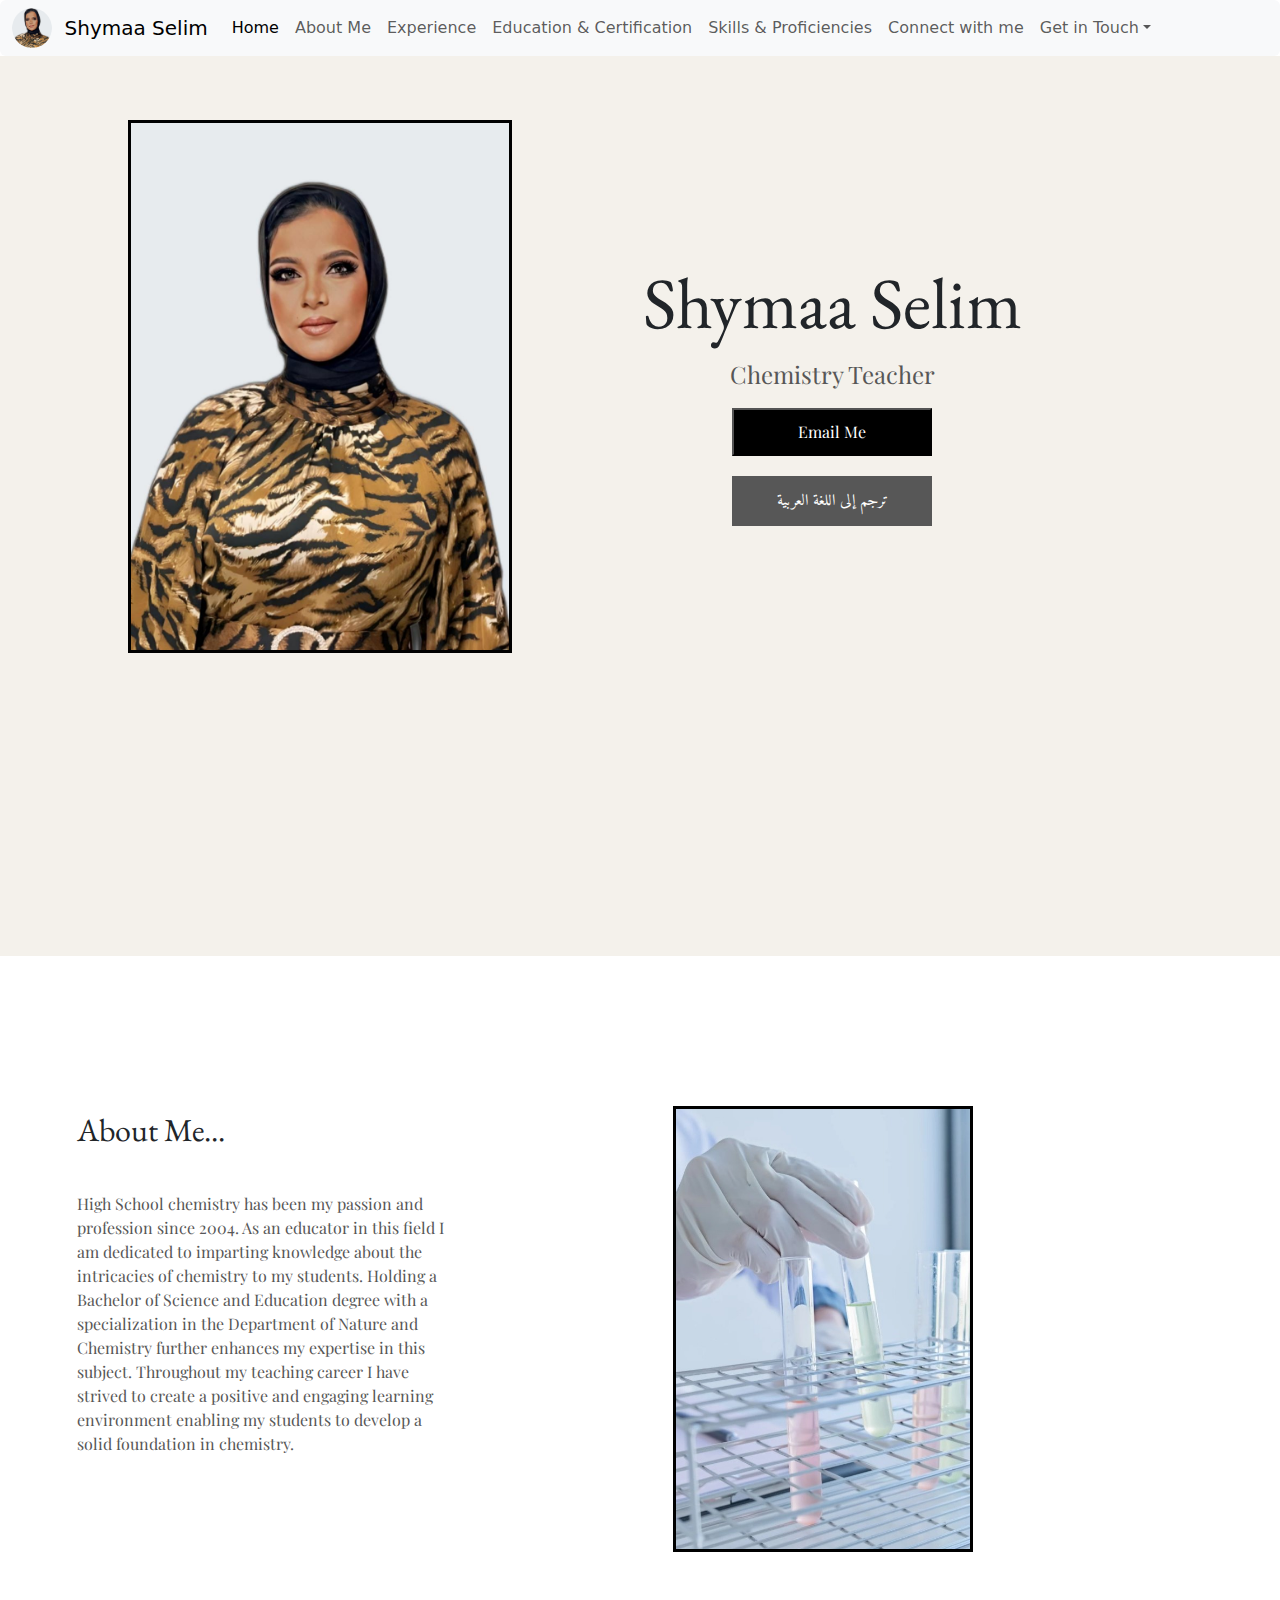
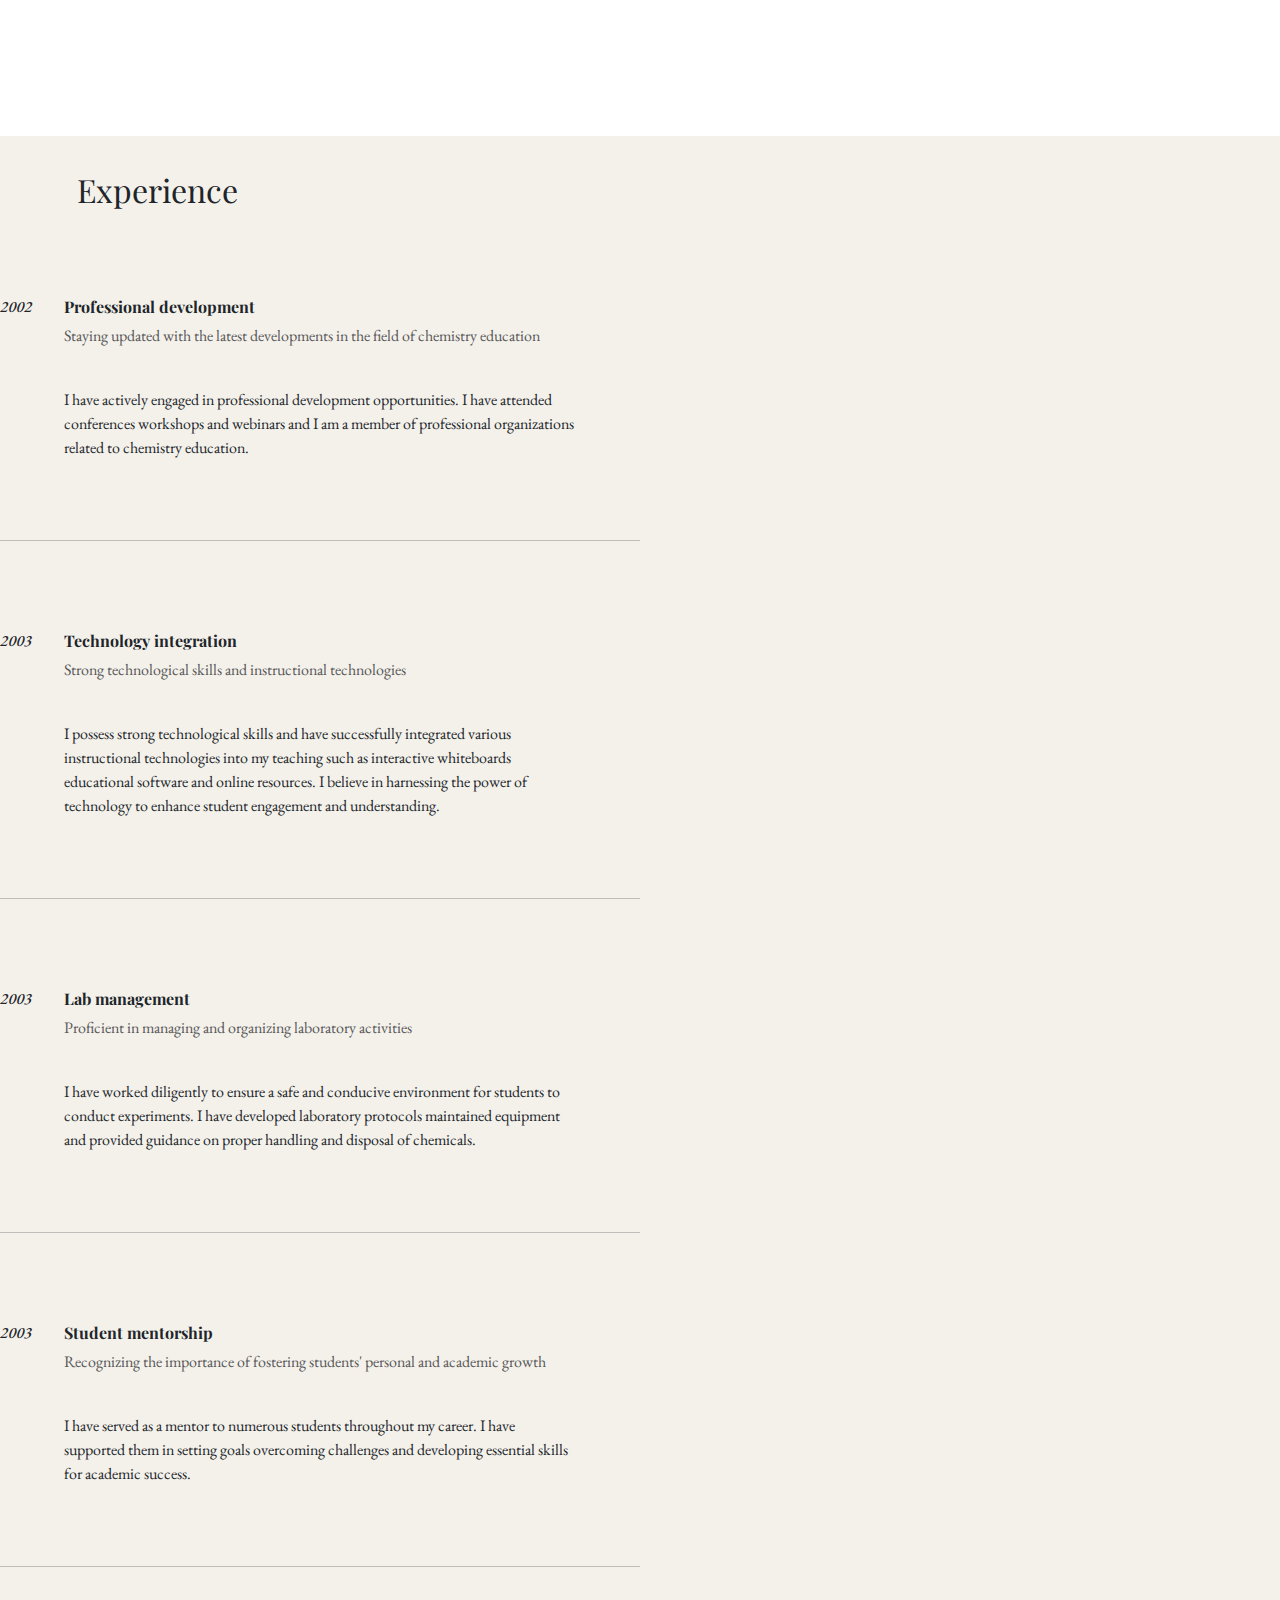
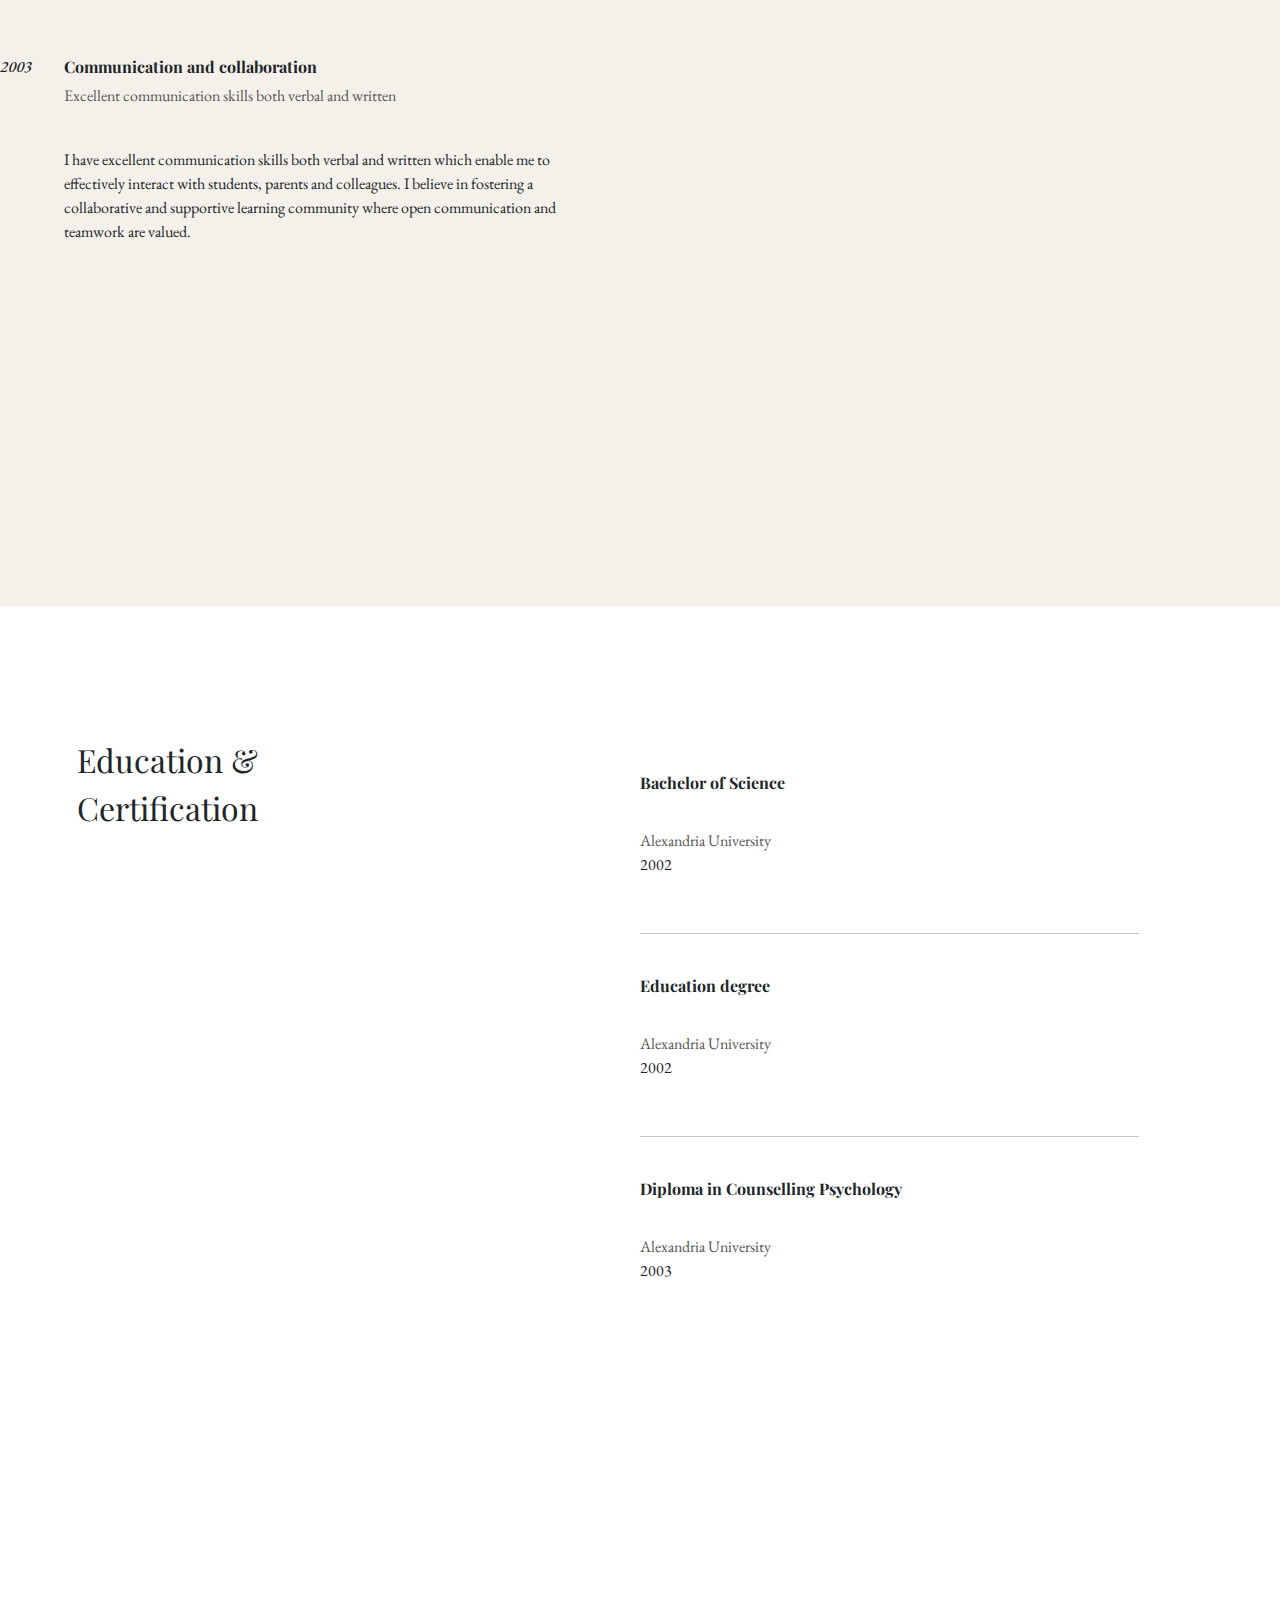
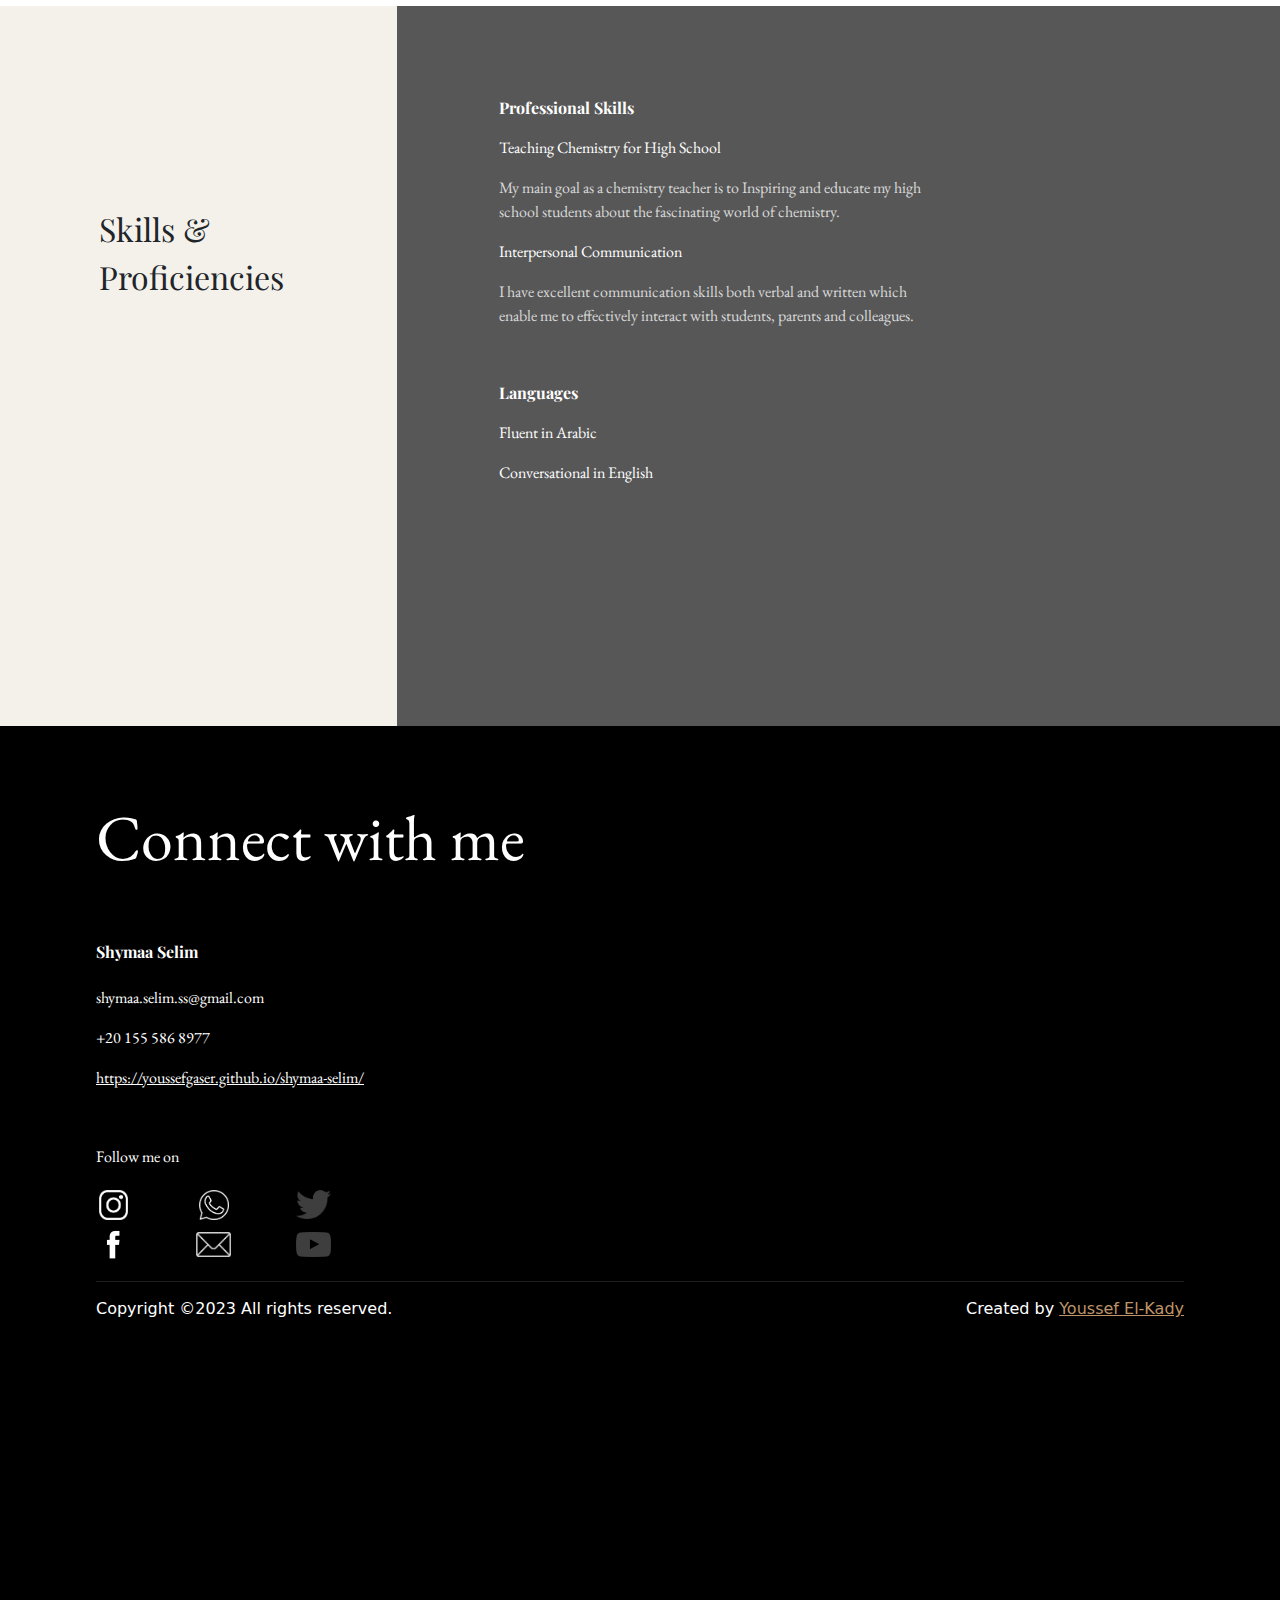
<file: index.html>
<!DOCTYPE html>
<html lang="en">
<head>
    <meta charset="UTF-8">
    <meta name="viewport" content="width=device-width, initial-scale=1.0">
    <title>Shymaa Selim</title>
    <link href="./styleEN.css" rel="stylesheet">
    <link href="./viewportEN.css" rel="stylesheet">
    <link rel="preconnect" href="https://fonts.googleapis.com">
    <link rel="preconnect" href="https://fonts.gstatic.com" crossorigin>
    <link href="https://fonts.googleapis.com/css2?family=Abril+Fatface&family=Amiri&family=Caveat&family=Cinzel:wght@700&family=EB+Garamond:wght@500&family=GFS+Didot&family=Grandiflora+One&family=Kablammo&family=Libre+Baskerville:wght@700&family=Merriweather:ital,wght@1,300&family=PT+Serif:wght@700&family=Playfair+Display&family=Raleway:wght@100&family=Tilt+Prism&display=swap" rel="stylesheet">
    <link rel="shortcut icon" href="./img for codes/Shymaa in a circular photo.png" type="Image/xicon">
    <link href="./css/bootstrap.min.css" rel="stylesheet">
</head>
<body>

    <nav class="navbar navbar-expand-lg bg-body-tertiary rounded" aria-label="Eleventh navbar example">
        <div class="container-fluid">
          <img src="./img for codes/Shymaa in a circular photo.png" alt="an icon of Shymaa Selim photo" style="width: 40px; border-radius: 50%; margin-right: 1%;">
          <a class="navbar-brand" href="#">Shymaa Selim</a>
          <button class="navbar-toggler" type="button" data-bs-toggle="collapse" data-bs-target="#navbarsExample09" aria-controls="navbarsExample09" aria-expanded="false" aria-label="Toggle navigation">
            <span class="navbar-toggler-icon"></span>
          </button>
  
          <div class="collapse navbar-collapse" id="navbarsExample09">
            <ul class="navbar-nav me-auto mb-2 mb-lg-0">
              <li class="nav-item">
                <a class="nav-link active" aria-current="page" href="#home-en">Home</a>
              </li>
              <li class="nav-item">
                <a class="nav-link" href="#about-en">About Me</a>
              </li>
              <li class="nav-item">
                <a class="nav-link" aria-disabled="true" href="#experience-en">Experience</a>
              </li>
              <li class="nav-item">
                <a class="nav-link" aria-disabled="true" href="#education-en">Education & Certification</a>
              </li>
              <li class="nav-item">
                <a class="nav-link" aria-disabled="true" href="#skillsSection-en">Skills & Proficiencies</a>
              </li>
              <li class="nav-item">
                <a class="nav-link" aria-disabled="true" href="#contact-en">Connect with me</a>
              </li>
              <li class="nav-item dropdown">
                <a class="nav-link dropdown-toggle" href="#" data-bs-toggle="dropdown" aria-expanded="false">Get in Touch</a>
                <ul class="dropdown-menu">
                  <li><a class="dropdown-item" href="https://wa.me/message/QIZGUHK6UAVRG1">Whatsapp</a></li>
                  <li><a class="dropdown-item" href="https://www.facebook.com/shymaa.selim.3?mibextid=ZbWKwL">Facebook</a></li>
                  <li><a class="dropdown-item" href="tel:+20 155 586 8977">Make a Call</a></li>
                </ul>
              </li>
            </ul>
          </div>
        </div>
      </nav>
    
    <section  id="home-en" class="home tan-background">
    
        <div id="container-of-home-page-en" class="container-of-home-page">
            <div id="container-of-shymaa-photo-home-en" class="container-of-shymaa-photos">
                <img id="shymaa-photo-home-en" class="shymaa-photos" src="./img for codes/WhatsApp Image 2023-08-19 at 10.44.39 PM.jpeg" alt="A picture of Shymaa Selim (The Chemistry Teacher)">
            </div>
                <div id="heading-group-of-home-page-en" class="heading-group-of-home-page">
                    <p id="headding-of-home-page-en" class="heading-of-home-page">Shymaa Selim</p>
                    <p id="subheadding-of-home-page-en" class="subheading-of-home-page">Chemistry Teacher</p>
                    <div id="button-group-of-home-page-en" class="button-group-of-home-page">
                        <a id="link-of-email-me-en" class="link-of-email-me" href="mailto:shymaa.selim.ss@gmail.com" target="_blank"><button id="button-of-email-me-en" class="button-of-home-page">Email Me</button></a>
                        <a id="link-of-translate-into-arabic-en" href="./Arabic.html"><button id="button-of-translate-into-arabic-en" class="button-of-home-page">ترجم إلى اللغة العربية</button></a>
                    </div>
                </div> 
        </div>
    </section>

    <section id="about-en" class="about white-background">
        
        <div id="about-container-en" class="about-container white-background">
            <div id="group-aboutMe-en" class="group-aboutMe">
                <p id="headding-aboutMe-en" class="headding-aboutMe">About Me...</p>
                <p id="content-aboutMe-en" class="content-aboutMe">High School chemistry has been my passion and profession since 2004. As an educator in this field I am dedicated to imparting knowledge about the intricacies of chemistry to my students. Holding a Bachelor of Science and Education degree with a specialization in the Department of Nature and Chemistry further enhances my expertise in this subject. Throughout my teaching career I have strived to create a positive and engaging learning environment enabling my students to develop a solid foundation in chemistry.</p>
            </div>
            <div id="imgContainer-aboutMe-en" class="imgContainer-aboutMe">
                <img id="img-aboutMe-en" class="img-aboutMe" src="./img for codes/Chemists.jpeg" alt="Chemicals">
            </div>
        </div>
    </section>

    <section id="experience-en" class="experience">

        <div id="container-experience-en" class="container-experience">
            <div id="container-heading-experience-en" class="container-heading-experience">
                <p id="heading-experience-en" class="heading-experience">Experience</p>
            </div>
            <div id="container-experiences-en" class="container-experiences">
                <div id="container-professional-development-en" class="container-professional-development">
                    <div id="container-year-professional-development-en" class="container-year-professional-development">
                        <p id="year-professional-development-en" class="year-professional-development">2002</p>
                    </div>
                    <div id="container-content-professional-development-en" class="container-content-professional-development">
                        <p id="heading-professional-development-en" class="heading-professional-development">Professional development</p>
                        <p id="subHeading-professional-development-en" class="subHeading-professional-development">Staying updated with the latest developments in the field of chemistry education</p>
                        <br>
                        <p id="content-professional-development-en" class="content-professional-development">I have actively engaged in professional development opportunities. I have attended conferences workshops and webinars and I am a member of professional organizations related to chemistry education.</p>
                    </div>
                </div>
                <br>
                <br>
                <hr>
                <br>
                <br>
                <br>
                <div id="container-professional-development-en" class="container-professional-development">
                    <div id="container-year-professional-development-en" class="container-year-professional-development">
                        <p id="year-professional-development-en" class="year-professional-development">2003</p>
                    </div>
                    <div id="container-content-professional-development-en" class="container-content-professional-development">
                        <p id="heading-professional-development-en" class="heading-professional-development">Technology integration</p>
                        <p id="subHeading-professional-development-en" class="subHeading-professional-development">Strong technological skills and instructional technologies</p>
                        <br>
                        <p id="content-professional-development-en" class="content-professional-development">I possess strong technological skills and have successfully integrated various instructional technologies into my teaching such as interactive whiteboards educational software and online resources. I believe in harnessing the power of technology to enhance student engagement and understanding.</p>
                    </div>
                </div>
                    <br>
                    <br>
                    <hr id="broken-2-en" class="broken">
                    <br>
                    <br>
                    <br>
                <div id="container-professional-development-en" class="container-professional-development">
                    <div id="container-year-professional-development-en" class="container-year-professional-development">
                        <p id="year-professional-development-en" class="year-professional-development">2003</p>
                    </div>
                    <div id="container-content-professional-development-en" class="container-content-professional-development">
                        <p id="heading-professional-development-en" class="heading-professional-development">Lab management</p>
                        <p id="subHeading-professional-development-en" class="subHeading-professional-development">Proficient in managing and organizing laboratory activities</p>
                        <br>
                        <p id="content-professional-development-en" class="content-professional-development">I have worked diligently to ensure a safe and conducive environment for students to conduct experiments. I have developed laboratory protocols maintained equipment and provided guidance on proper handling and disposal of chemicals.</p>
                    </div>
                </div>
                <br>
                <br>
                <hr id="broken-2-en" class="broken">
                <br>
                <br>
                <br>
                <div id="container-professional-development-en" class="container-professional-development">
                    <div id="container-year-professional-development-en" class="container-year-professional-development">
                        <p id="year-professional-development-en" class="year-professional-development">2003</p>
                    </div>
                    <div id="container-content-professional-development-en" class="container-content-professional-development">
                        <p id="heading-professional-development-en" class="heading-professional-development">Student mentorship</p>
                        <p id="subHeading-professional-development-en" class="subHeading-professional-development">Recognizing the importance of fostering students' personal and academic growth</p>
                        <br>
                        <p id="content-professional-development-en" class="content-professional-development">I have served as a mentor to numerous students throughout my career. I have supported them in setting goals overcoming challenges and developing essential skills for academic success.</p>
                    </div>
                </div>
                <br>
                <br>
                <hr id="broken-2-en" class="broken">
                <br>
                <br>
                <br>
                <div id="container-professional-development-en" class="container-professional-development">
                    <div id="container-year-professional-development-en" class="container-year-professional-development">
                        <p id="year-professional-development-en" class="year-professional-development">2003</p>
                    </div>
                    <div id="container-content-professional-development-en" class="container-content-professional-development">
                        <p id="heading-professional-development-en" class="heading-professional-development">Communication and collaboration</p>
                        <p id="subHeading-professional-development-en" class="subHeading-professional-development">Excellent communication skills both verbal and written</p>
                        <br>
                        <p id="content-professional-development-en" class="content-professional-development">I have excellent communication skills both verbal and written which enable me to effectively interact with students, parents and colleagues. I believe in fostering a collaborative and supportive learning community where open communication and teamwork are valued.</p>
                    </div>
                </div>
            </div>
        </div>
    </section>

    <section id="education-en" class="education">

        <div id="container-education-en" class="container-education">
            <div id="container-heading-education-en" class="container-heading-education">
                <p id="heading-education-en" class="heading-education">Education & Certification</p>
            </div>
            <div id="container-educations-en" class="container-educations">
                <div id="container-content-bachelor-of-science-en" class="container-content-professional-development">
                    <p id="heading-bachelor-of-science-en" class="heading-bachelor-of-science">Bachelor of Science</p>
                    <br>
                    <p id="subHeading-bachelor-of-science-en" class="subHeading-bachelor-of-science">Alexandria University
                    </p>
                    <p id="content-bachelor-of-science-en" class="content-bachelor-of-science">2002
                    </p>
                </div>
                <br>
                <hr>
                <br>
                <div id="container-content-bachelor-of-science-en" class="container-content-professional-development">
                    <p id="heading-bachelor-of-science-en" class="heading-bachelor-of-science">Education degree</p>
                    <br>
                    <p id="subHeading-bachelor-of-science-en" class="subHeading-bachelor-of-science">Alexandria University
                    </p>
                    <p id="content-bachelor-of-science-en" class="content-bachelor-of-science">2002
                    </p>
                </div>
                <br>
                <hr>
                <br>
                <div id="container-content-bachelor-of-science-en" class="container-content-professional-development">
                    <p id="heading-bachelor-of-science-en" class="heading-bachelor-of-science">Diploma in Counselling Psychology</p>
                    <br>
                    <p id="subHeading-bachelor-of-science-en" class="subHeading-bachelor-of-science">Alexandria University
                    </p>
                    <p id="content-bachelor-of-science-en" class="content-bachelor-of-science">2003
                    </p>
                </div>
            </div>
        </div>
    </section>

    <section id="skillsSection-en" class="skillsSection">

        <div id="greatContainer-skillsProficiencies-en" class="greatContainer-skillsProficiencies">
            <div id="container-skillsProficiencies-en" class="container-skillsProficiencies">
                <p id="heading-skillsProficiencies-en" class="heading-skillsProficiencies">Skills & Proficiencies</p>
            </div>
            <div id="container-skills-en" class="container-skills">
                <div id="professionalSkills-en" class="skills">
                    <p id="heading-professionalSkills-en" class="heading-skills">Professional Skills</p>
                    <p id="subheading-professionalSkills-teaching-en" class="subheading-skills">Teaching Chemistry for High School</p>
                    <p id="content-professionalSkills-teaching-en" class="content-skills"> My main goal as a chemistry teacher is to Inspiring and educate my high school students about the fascinating world of chemistry.</p>
                    <p id="subheading-professionalSkills-communication-en" class="subheading-skills">Interpersonal Communication</p>
                    <p id="content-professionalSkills-communication-en" class="content-skills"> I have excellent communication skills both verbal and written which enable me to effectively interact with students, parents and colleagues. </p>
                </div>
                <div id="languages-en" class="skills">
                    <p id="heading-languages-en" class="heading-skills">Languages</p>
                    <p id="subheading-languages-arabic-en" class="subheading-skills">Fluent in Arabic</p>
                    <p id="subheading-languages-english-en" class="subheading-skills">Conversational in English</p>
                </div>
            </div>
        </div>
    </section>

    <section id="contact-en" class="contact">

        <div id="container-contactWithMe-en" class="container-contactWithMe">
            <div id="group-contactWithMe-en" class="group-contactWithMe 1">
                <p id="heading-contactWithMe-en" class="heading-contactWithMe">Connect with me</p>
                <div id="group-contacts-en" class="group-contacts 1">
                    <p id="subheading-contacts-en" class="subheading-contacts">Shymaa Selim</p>
                    <p id="email-en" class="email">shymaa.selim.ss@gmail.com</p>
                    <p id="phoneNumber-en" class="phoneNumber">+20 155 586 8977</p>
                    <p id="websiteLink-en" class="websiteLink"><a class="websiteLink" href="https://youssefgaser.github.io/shymaa-selim/">https://youssefgaser.github.io/shymaa-selim/</a></p>
                </div>
                <div id="group-follow-en" class="follow-follow 1">
                    <p id="subheading-follow-en" class="subheading-follow">Follow me on</p>
                    <div id="follow-icons-en" class="follow-icons">
                        <div id="instagram" class="div-icon"><a href="https://instagram.com/shymaa.selim.3?utm_source=qr&igshid=NGExMmI2YTkyZg%3D%3D"><img class="icon" src="./img for codes/pngfind.com-instagram-png-white-2773517.png" alt="Follow Me on Instagram"></a></div>
                        <div id="whatsapp" class="div-icon"><a href="https://wa.me/message/QIZGUHK6UAVRG1"><img class="icon" src="./img for codes/pngaaa.com-8491146.png" alt="Contact me through Whatsapp Business"></a></div>
                        <div id="twitter" class="div-icon"><img class="icon" src="./img for codes/PngItem_5187558.png" alt="Follow me on Twitter"></div>
                        <div id="facebook" class="div-icon"><a href="https://www.facebook.com/shymaa.selim.3?mibextid=ZbWKwL"><img class="icon" src="./img for codes/pngfind.com-facebook-icon-white-png-1744532.png" alt="Follow me on Facebook"></a></div>
                        <div id="email" class="div-icon"><a href="mailto:shymaa.selim.ss@gmail.com"><img class="icon" src="./img for codes/pngkey.com-email-icon-white-png-9311379.png" alt="Contact me through Whatsapp"></a></div>
                        <div id="youtube" class="div-icon"><img class="icon" src="./img for codes/dc4LABqni.png" alt="Follow me on YouTube"></div>
                    </div>
                </div>
                <hr id="hrFooter">
            </div>
            
            <div id="footer-en" class="footer">
                <p id="copyright-en" class="copyright">Copyright &copy;2023 All rights reserved. </p>
                <p id="myPrint-en" class="myPrint">Created by <a id="link-YE" href="https://youssefgaser.github.io/youssef-elkady/" target="_blank"><span id="YE"> Youssef El-Kady </span></a></p>
            </div>
        </div>
    </section>

    <script src="./js/bootstrap.bundle.js"></script>
</body>
</html>
</file>
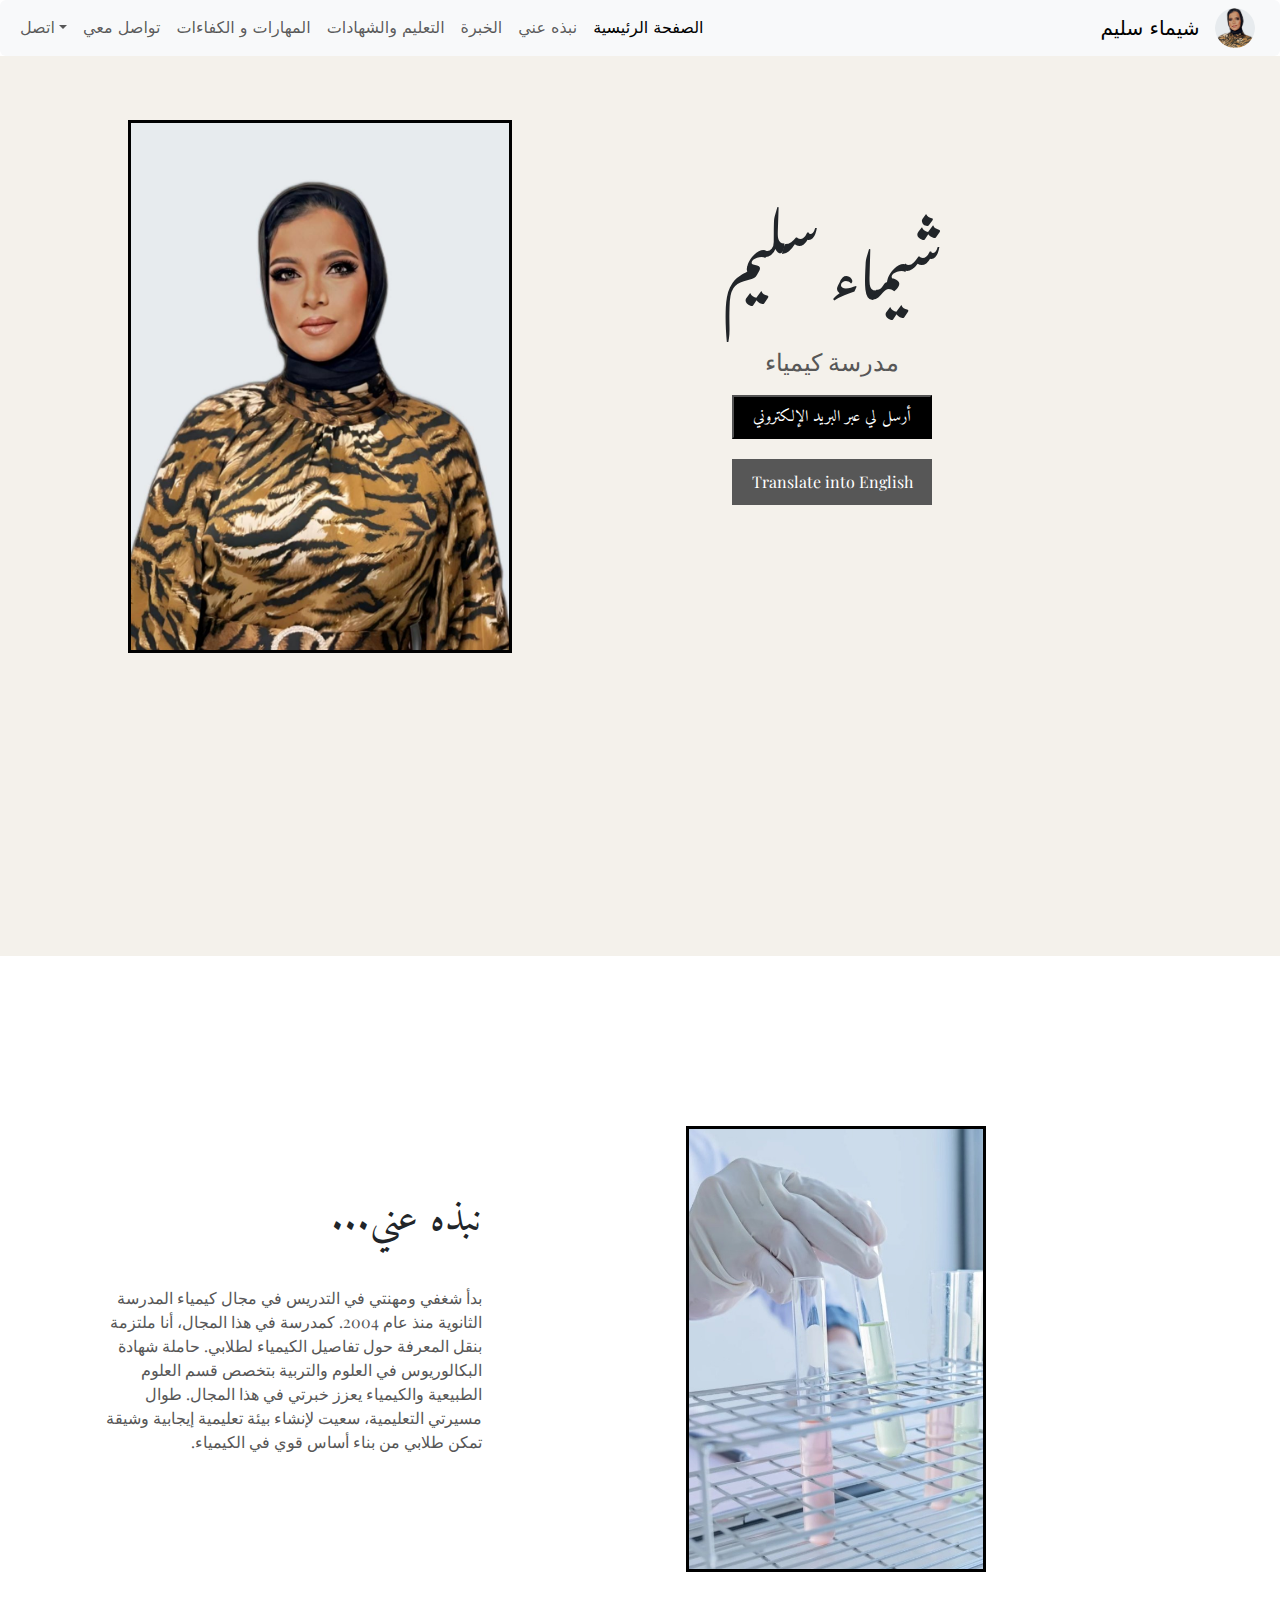
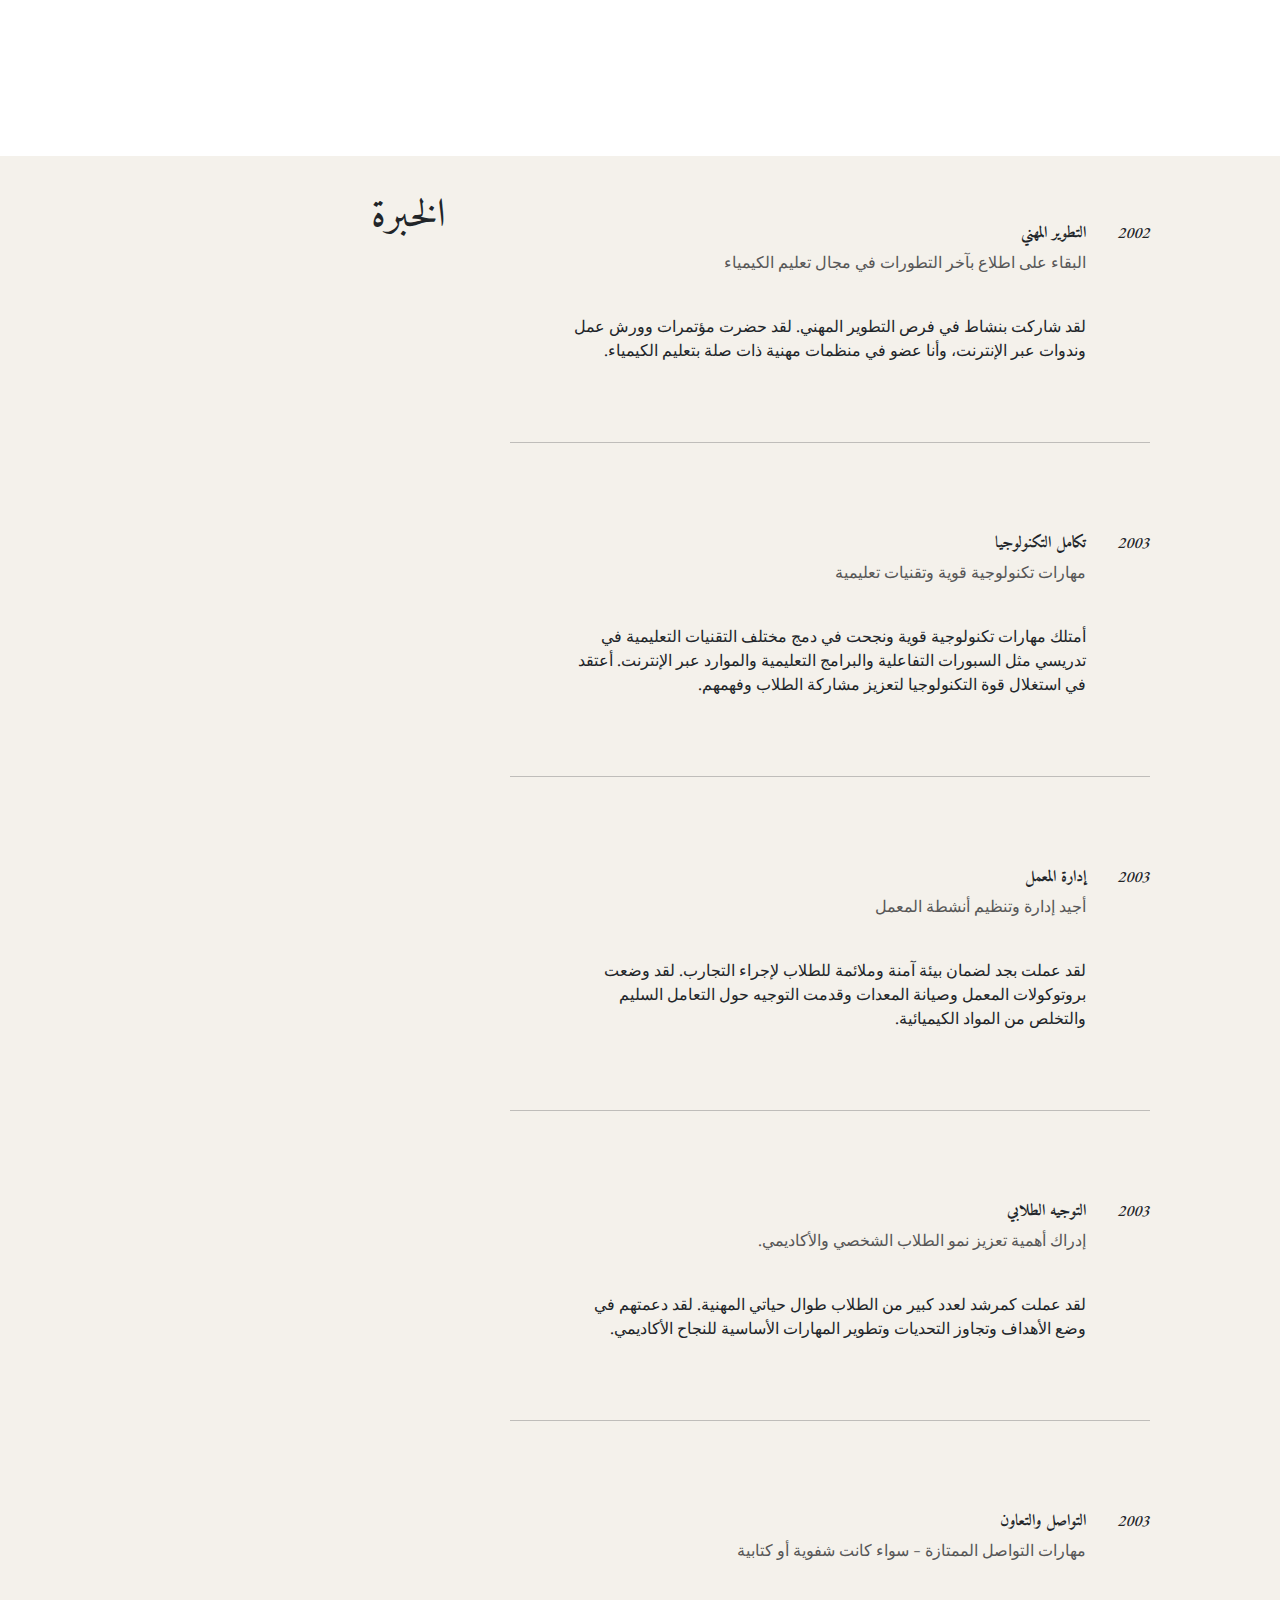
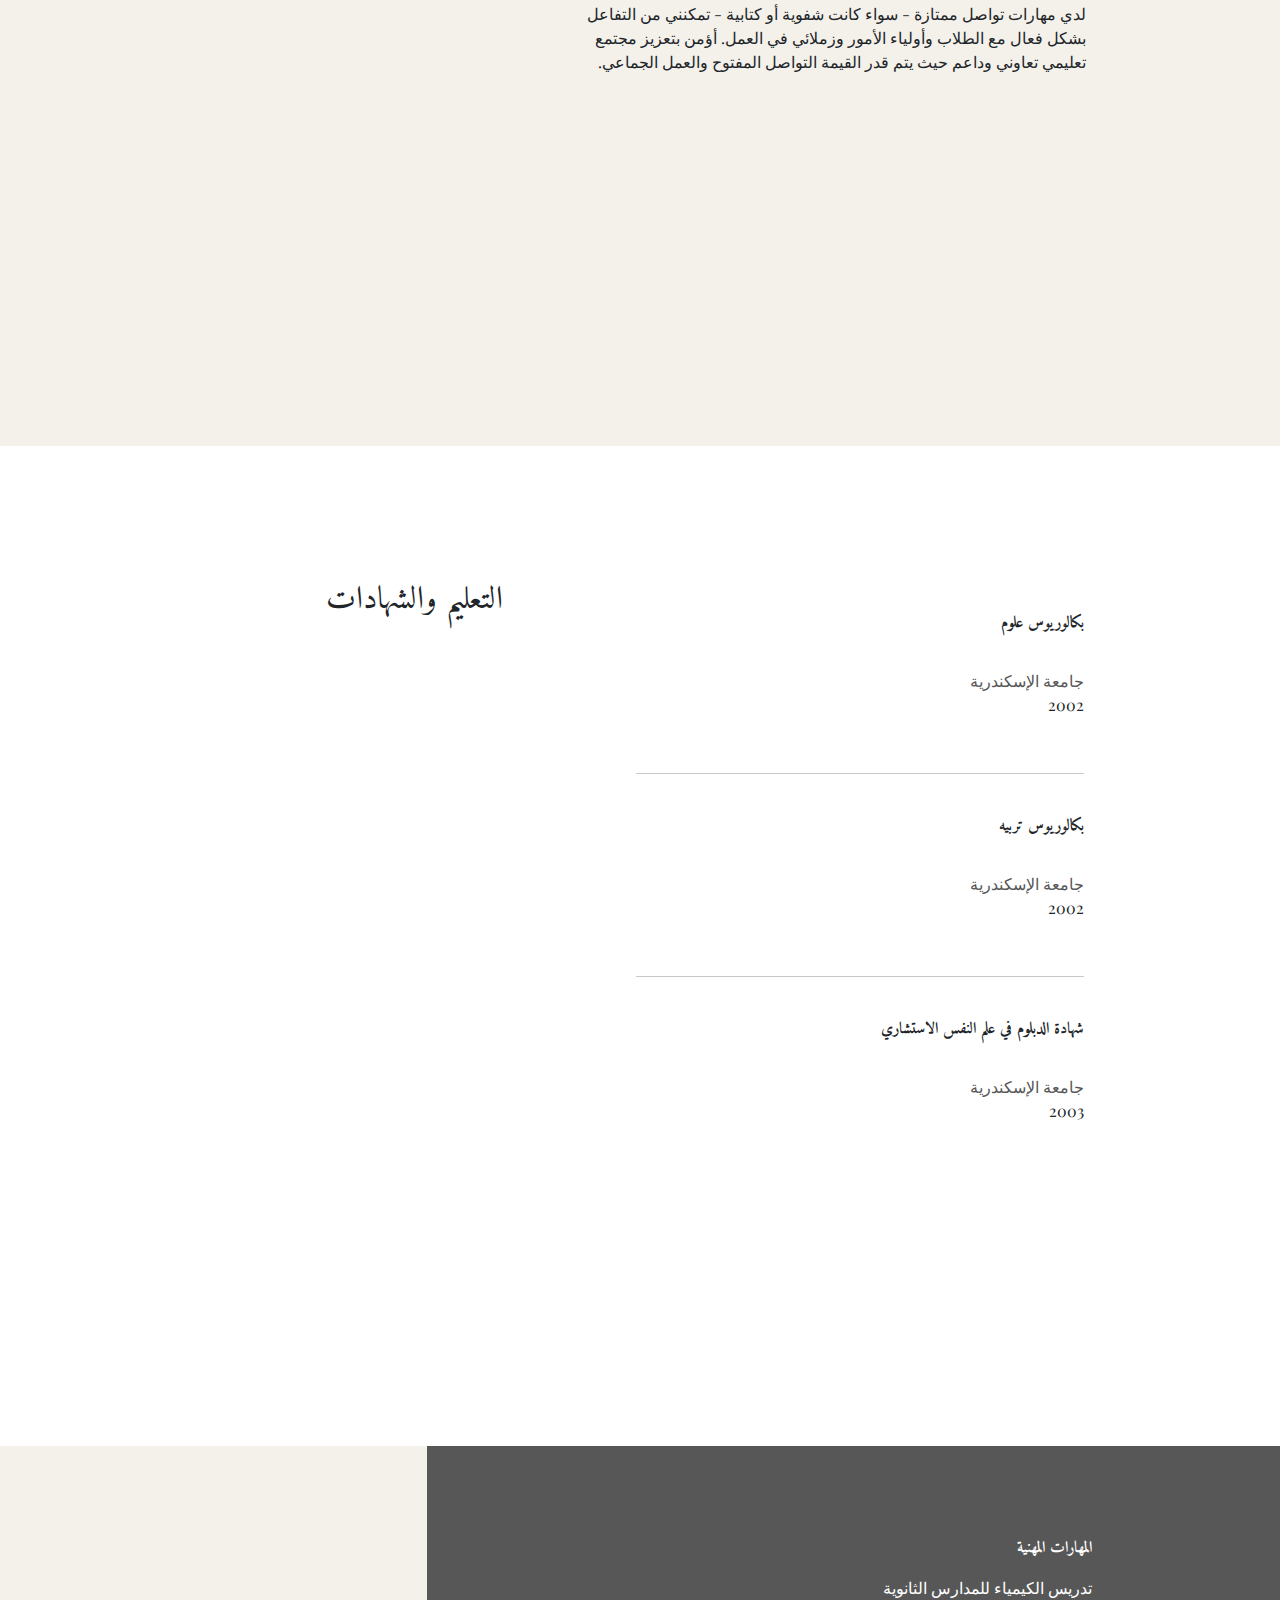
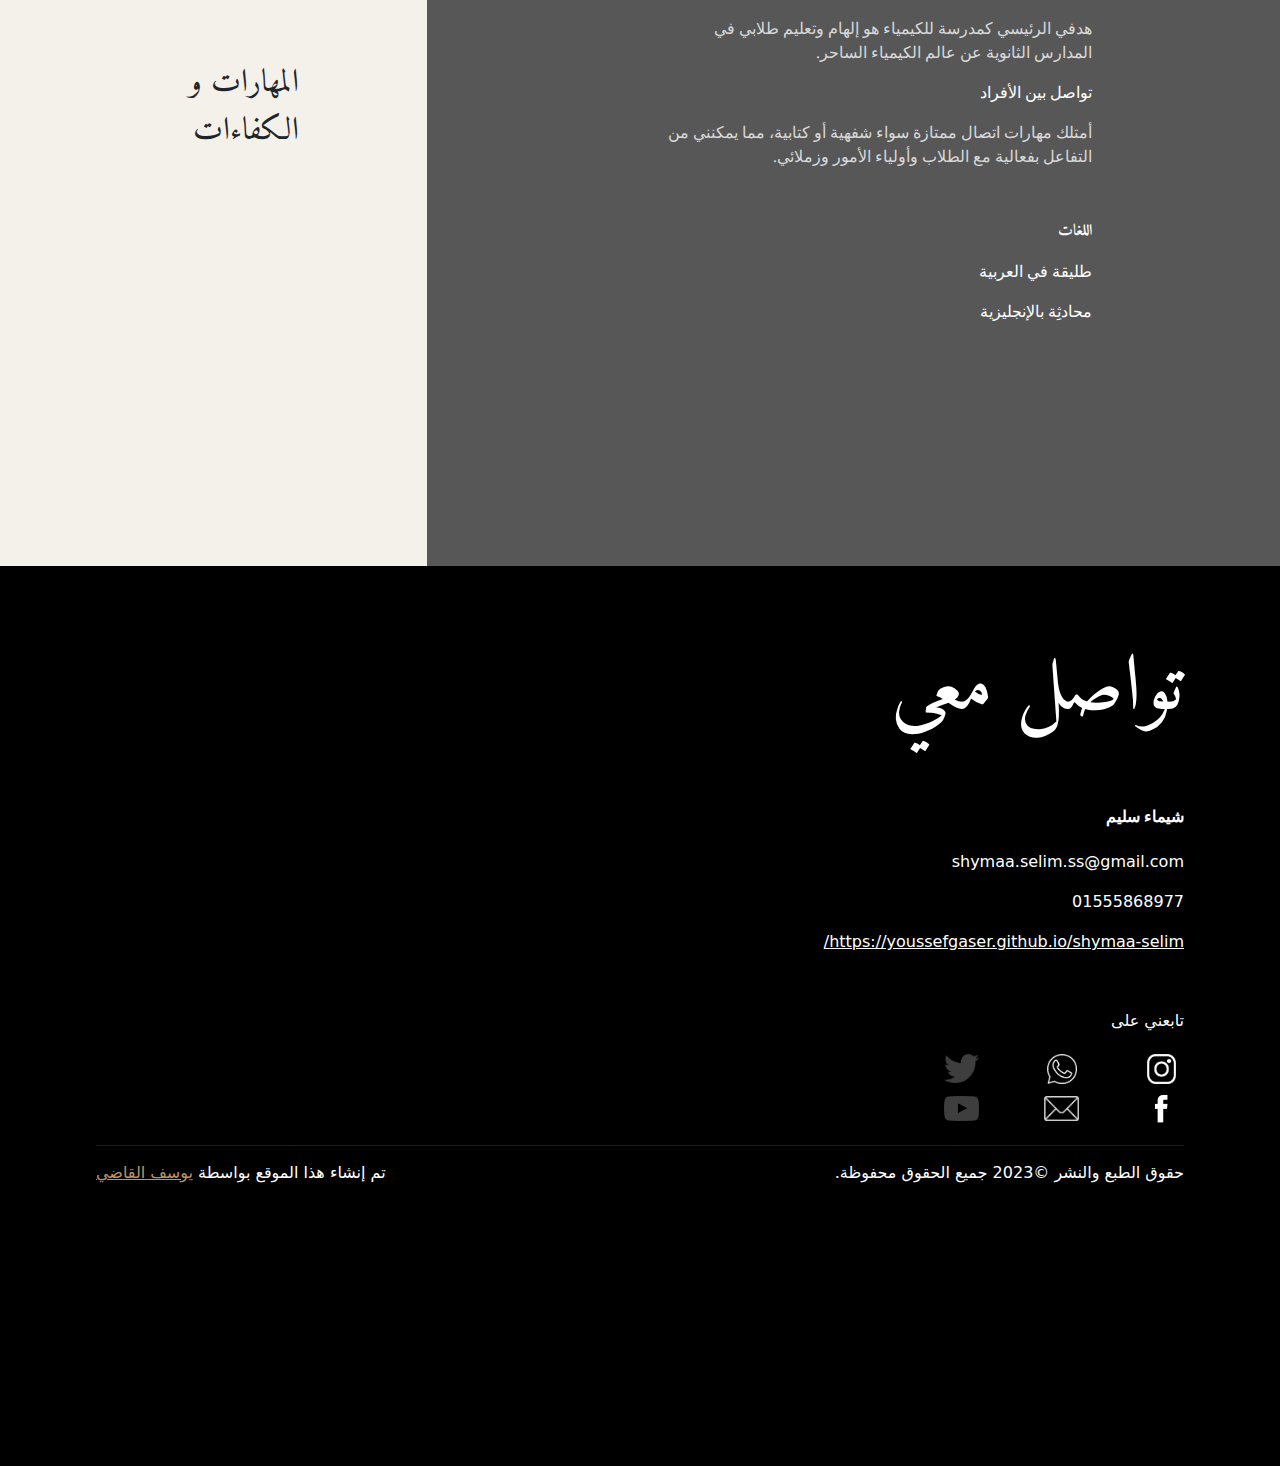
<file: Arabic.html>
<!DOCTYPE html>
<html lang="ar">
<head>
    <meta charset="UTF-8">
    <meta name="viewport" content="width=device-width, initial-scale=1.0">
    <title>شيماء سليم</title>
    <link href="./styleAR.css" rel="stylesheet">
    <link href="./viewportAR.css" rel="stylesheet">
    <link rel="preconnect" href="https://fonts.googleapis.com">
    <link rel="preconnect" href="https://fonts.gstatic.com" crossorigin>
    <link href="https://fonts.googleapis.com/css2?family=Abril+Fatface&family=Amiri&family=Caveat&family=Cinzel:wght@700&family=EB+Garamond:wght@500&family=GFS+Didot&family=Grandiflora+One&family=Gulzar&family=Kablammo&family=Katibeh&family=Libre+Baskerville:wght@700&family=Merriweather:ital,wght@1,300&family=PT+Serif:wght@700&family=Playfair+Display&family=Raleway:wght@100&family=Tilt+Prism&display=swap" rel="stylesheet">
    <link rel="shortcut icon" href="./img for codes/Shymaa in a circular photo.png" type="Image/xicon">
    <link href="./css/bootstrap.min.css" rel="stylesheet">
</head>
<body>

    <nav class="navbar navbar-expand-lg bg-body-tertiary rounded" aria-label="Eleventh navbar example">
        <div class="container-fluid flex-lg-row-reverse">
          <img src="./img for codes/Shymaa in a circular photo.png" alt="أيقونة لصورة لشيماء سليم" style="width: 40px; border-radius: 50%; margin-right: 1%;">
          <a class="navbar-brand" href="#">شيماء سليم</a>
          <button class="navbar-toggler" type="button" data-bs-toggle="collapse" data-bs-target="#navbarsExample09" aria-controls="navbarsExample09" aria-expanded="false" aria-label="Toggle navigation">
            <span class="navbar-toggler-icon"></span>
          </button>
  
          <div class="collapse navbar-collapse" id="navbarsExample09">
            <ul class="navbar-nav me-auto mb-2 mb-lg-0 flex-lg-row-reverse">
              <li class="nav-item">
                <a class="nav-link active" aria-current="page" href="#home-ar">الصفحة الرئيسية</a>
              </li>
              <li class="nav-item">
                <a class="nav-link" href="#about-ar">نبذه عني</a>
              </li>
              <li class="nav-item">
                <a class="nav-link" aria-disabled="true" href="#experience-ar">الخبرة</a>
              </li>
              <li class="nav-item">
                <a class="nav-link" aria-disabled="true" href="#education-ar">التعليم والشهادات</a>
              </li>
              <li class="nav-item">
                <a class="nav-link" aria-disabled="true" href="#skillsSection-ar">المهارات و الكفاءات</a>
              </li>
              <li class="nav-item">
                <a class="nav-link" aria-disabled="true" href="#contact-ar">تواصل معي</a>
              </li>
              <li class="nav-item dropdown">
                <a class="nav-link dropdown-toggle" href="#" data-bs-toggle="dropdown" aria-expanded="false">اتصل</a>
                <ul class="dropdown-menu">
                  <li><a class="dropdown-item" href="https://wa.me/message/QIZGUHK6UAVRG1">واتس اب</a></li>
                  <li><a class="dropdown-item" href="https://www.facebook.com/shymaa.selim.3?mibextid=ZbWKwL">فيسبوك</a></li>
                  <li><a class="dropdown-item" href="tel:+20 155 586 8977">اتصِل تليفونيا</a></li>
                </ul>
              </li>
            </ul>
          </div>
        </div>
      </nav>

    <section  id="home-ar" class="home tan-background">

        <div id="container-of-home-page-ar" class="container-of-home-page">
            <div id="container-of-shymaa-photo-home-ar" class="container-of-shymaa-photos">
                <img id="shymaa-photo-home-ar" class="shymaa-photos" src="./img for codes/WhatsApp Image 2023-08-19 at 10.44.39 PM.jpeg" alt="صورة شيماء سليم (معلمة الكيمياء)">
            </div>
                <div id="heading-group-of-home-page-ar" class="heading-group-of-home-page">
                    <p id="headding-of-home-page-ar" class="heading-of-home-page">شيماء سليم</p>
                    <p id="subheadding-of-home-page-ar" class="subheading-of-home-page">مدرسة كيمياء</p>
                    <div id="button-group-of-home-page-ar" class="button-group-of-home-page">
                        <a id="link-of-email-me-ar" class="link-of-email-me" href="mailto:shymaa.selim.ss@gmail.com" target="_blank"><button id="button-of-email-me-ar" class="button-of-home-page">أرسل لي عبر البريد الإلكتروني</button></a>
                        <a id="link-of-translate-into-english-ar" href="./index.html"><button id="button-of-translate-into-english-ar" class="button-of-home-page">Translate into English</button></a>
                    </div>
                </div> 
        </div>
    </section>

    <section id="about-ar" class="about white-background">
        
        <div id="about-container-ar" class="about-container white-background">
            <div id="group-aboutMe-ar" class="group-aboutMe">
                <p id="headding-aboutMe-ar" class="headding-aboutMe">...نبذه عني</p>
                <p id="content-aboutMe-ar" class="content-aboutMe">بدأ شغفي ومهنتي في التدريس في مجال كيمياء المدرسة الثانوية منذ عام 2004. كمدرسة في هذا المجال، أنا ملتزمة بنقل المعرفة حول تفاصيل الكيمياء لطلابي. حاملة شهادة البكالوريوس في العلوم والتربية بتخصص قسم العلوم الطبيعية والكيمياء يعزز خبرتي في هذا المجال. طوال مسيرتي التعليمية، سعيت لإنشاء بيئة تعليمية إيجابية وشيقة تمكن طلابي من بناء أساس قوي في الكيمياء.</p>
            </div>
            <div id="imgContainer-aboutMe-ar" class="imgContainer-aboutMe">
                <img id="img-aboutMe-ar" class="img-aboutMe" src="./img for codes/Chemists.jpeg" alt="Chemicals">
            </div>
        </div>
    </section>

    <section id="experience-ar" class="experience">

        <div id="container-experience-ar" class="container-experience">
            <div id="container-heading-experience-ar" class="container-heading-experience">
                <p id="heading-experience-ar" class="heading-experience">الخبرة</p>
            </div>
            <div id="container-experiences-ar" class="container-experiences">
                <div id="container-professional-development-ar" class="container-professional-development">
                    <div id="container-year-professional-development-ar" class="container-year-professional-development">
                        <p id="year-professional-development-ar" class="year-professional-development">2002</p>
                    </div>
                    <div id="container-content-professional-development-ar" class="container-content-professional-development">
                        <p id="heading-professional-development-ar" class="heading-professional-development">التطوير المهني</p>
                        <p id="subHeading-professional-development-ar" class="subHeading-professional-development">البقاء على اطلاع بآخر التطورات في مجال تعليم الكيمياء</p>
                        <br>
                        <p id="content-professional-development-ar" class="content-professional-development">لقد شاركت بنشاط في فرص التطوير المهني. لقد حضرت مؤتمرات وورش عمل وندوات عبر الإنترنت، وأنا عضو في منظمات مهنية ذات صلة بتعليم الكيمياء.</p>
                    </div>
                </div>
                <br>
                <br>
                <hr>
                <br>
                <br>
                <br>
                <div id="container-professional-development-ar" class="container-professional-development">
                    <div id="container-year-professional-development-ar" class="container-year-professional-development">
                        <p id="year-professional-development-ar" class="year-professional-development">2003</p>
                    </div>
                    <div id="container-content-professional-development-ar" class="container-content-professional-development">
                        <p id="heading-professional-development-ar" class="heading-professional-development">تكامل التكنولوجيا</p>
                        <p id="subHeading-professional-development-ar" class="subHeading-professional-development">مهارات تكنولوجية قوية وتقنيات تعليمية</p>
                        <br>
                        <p id="content-professional-development-ar" class="content-professional-development">أمتلك مهارات تكنولوجية قوية ونجحت في دمج مختلف التقنيات التعليمية في تدريسي مثل السبورات التفاعلية والبرامج التعليمية والموارد عبر الإنترنت. أعتقد في استغلال قوة التكنولوجيا لتعزيز مشاركة الطلاب وفهمهم.</p>
                    </div>
                </div>
                    <br>
                    <br>
                    <hr id="broken-2-ar" class="broken">
                    <br>
                    <br>
                    <br>
                <div id="container-professional-development-ar" class="container-professional-development">
                    <div id="container-year-professional-development-ar" class="container-year-professional-development">
                        <p id="year-professional-development-ar" class="year-professional-development">2003</p>
                    </div>
                    <div id="container-content-professional-development-ar" class="container-content-professional-development">
                        <p id="heading-professional-development-ar" class="heading-professional-development">إدارة المعمل</p>
                        <p id="subHeading-professional-development-ar" class="subHeading-professional-development">أجيد إدارة وتنظيم أنشطة المعمل</p>
                        <br>
                        <p id="content-professional-development-ar" class="content-professional-development">لقد عملت بجد لضمان بيئة آمنة وملائمة للطلاب لإجراء التجارب. لقد وضعت بروتوكولات المعمل وصيانة المعدات وقدمت التوجيه حول التعامل السليم والتخلص من المواد الكيميائية.</p>
                    </div>
                </div>
                <br>
                <br>
                <hr id="broken-2-ar" class="broken">
                <br>
                <br>
                <br>
                <div id="container-professional-development-ar" class="container-professional-development">
                    <div id="container-year-professional-development-ar" class="container-year-professional-development">
                        <p id="year-professional-development-ar" class="year-professional-development">2003</p>
                    </div>
                    <div id="container-content-professional-development-ar" class="container-content-professional-development">
                        <p id="heading-professional-development-ar" class="heading-professional-development">التوجيه الطلابي</p>
                        <p id="subHeading-professional-development-ar" class="subHeading-professional-development">إدراك أهمية تعزيز نمو الطلاب الشخصي والأكاديمي.</p>
                        <br>
                        <p id="content-professional-development-ar" class="content-professional-development">لقد عملت كمرشد لعدد كبير من الطلاب طوال حياتي المهنية. لقد دعمتهم في وضع الأهداف وتجاوز التحديات وتطوير المهارات الأساسية للنجاح الأكاديمي.</p>
                    </div>
                </div>
                <br>
                <br>
                <hr id="broken-2-ar" class="broken">
                <br>
                <br>
                <br>
                <div id="container-professional-development-ar" class="container-professional-development">
                    <div id="container-year-professional-development-ar" class="container-year-professional-development">
                        <p id="year-professional-development-ar" class="year-professional-development">2003</p>
                    </div>
                    <div id="container-content-professional-development-ar" class="container-content-professional-development">
                        <p id="heading-professional-development-ar" class="heading-professional-development">التواصل والتعاون</p>
                        <p id="subHeading-professional-development-ar" class="subHeading-professional-development">مهارات التواصل الممتازة - سواء كانت شفوية أو كتابية</p>
                        <br>
                        <p id="content-professional-development-ar" class="content-professional-development">لدي مهارات تواصل ممتازة - سواء كانت شفوية أو كتابية - تمكنني من التفاعل بشكل فعال مع الطلاب وأولياء الأمور وزملائي في العمل. أؤمن بتعزيز مجتمع تعليمي تعاوني وداعم حيث يتم قدر القيمة التواصل المفتوح والعمل الجماعي.</p>
                    </div>
                </div>
            </div>
        </div>
    </section>

    <section id="education-ar" class="education">

        <div id="container-education-ar" class="container-education">
            <div id="container-heading-education-ar" class="container-heading-education">
                <p id="heading-education-ar" class="heading-education">التعليم والشهادات
                </p>
            </div>
            <div id="container-educations-ar" class="container-educations">
                <div id="container-content-bachelor-of-science-ar" class="container-content-professional-development">
                    <p id="heading-bachelor-of-science-ar" class="heading-bachelor-of-science">بكالوريوس علوم</p>
                    <br>
                    <p id="subHeading-bachelor-of-science-ar" class="subHeading-bachelor-of-science">جامعة الإسكندرية
                    </p>
                    <p id="content-bachelor-of-science-ar" class="content-bachelor-of-science">2002
                    </p>
                </div>
                <br>
                <hr>
                <br>
                <div id="container-content-bachelor-of-science-ar" class="container-content-professional-development">
                    <p id="heading-bachelor-of-science-ar" class="heading-bachelor-of-science">بكالوريوس تربيه</p>
                    <br>
                    <p id="subHeading-bachelor-of-science-ar" class="subHeading-bachelor-of-science">جامعة الإسكندرية
                    </p>
                    <p id="content-bachelor-of-science-ar" class="content-bachelor-of-science">2002
                    </p>
                </div>
                <br>
                <hr>
                <br>
                <div id="container-content-bachelor-of-science-ar" class="container-content-professional-development">
                    <p id="heading-bachelor-of-science-ar" class="heading-bachelor-of-science">شهادة الدبلوم في علم النفس الاستشاري</p>
                    <br>
                    <p id="subHeading-bachelor-of-science-ar" class="subHeading-bachelor-of-science">جامعة الإسكندرية
                    </p>
                    <p id="content-bachelor-of-science-ar" class="content-bachelor-of-science">2003
                    </p>
                </div>
            </div>
        </div>
    </section>

    <section id="skillsSection-ar" class="skillsSection">

        <div id="greatContainer-skillsProficiencies-ar" class="greatContainer-skillsProficiencies">
            <div id="container-skillsProficiencies-ar" class="container-skillsProficiencies">
                <p id="heading-skillsProficiencies-ar" class="heading-skillsProficiencies">المهارات و الكفاءات</p>
            </div>
            <div id="container-skills-ar" class="container-skills">
                <div id="professionalSkills-ar" class="skills">
                    <p id="heading-professionalSkills-ar" class="heading-skills">المهارات المهنية</p>
                    <p id="subheading-professionalSkills-teaching-ar" class="subheading-skills">تدريس الكيمياء للمدارس الثانوية</p>
                    <p id="content-professionalSkills-teaching-ar" class="content-skills"> هدفي الرئيسي كمدرسة للكيمياء هو إلهام وتعليم طلابي في المدارس الثانوية عن عالم الكيمياء الساحر.</p>
                    <p id="subheading-professionalSkills-communication-ar" class="subheading-skills">تواصل بين الأفراد</p>
                    <p id="content-professionalSkills-communication-ar" class="content-skills"> أمتلك مهارات اتصال ممتازة سواء شفهية أو كتابية، مما يمكنني من التفاعل بفعالية مع الطلاب وأولياء الأمور وزملائي. </p>
                </div>
                <div id="languages-ar" class="skills">
                    <p id="heading-languages-ar" class="heading-skills">اللغات</p>
                    <p id="subheading-languages-arabic-ar" class="subheading-skills">طليقة في العربية</p>
                    <p id="subheading-languages-english-ar" class="subheading-skills">محادثِة بالإنجليزية</p>
                </div>
            </div>
        </div>
    </section>

    <section id="contact-ar" class="contact">

        <div id="container-contactWithMe-ar" class="container-contactWithMe">
            <div id="group-contactWithMe-ar" class="group-contactWithMe 1">
                <p id="heading-contactWithMe-ar" class="heading-contactWithMe">تواصل معي</p>
                <div id="group-contacts-ar" class="group-contacts 1">
                    <p id="subheading-contacts-ar" class="subheading-contacts">شيماء سليم</p>
                    <p id="email-ar" class="email">shymaa.selim.ss@gmail.com</p>
                    <p id="phoneNumber-ar" class="phoneNumber">01555868977</p>
                    <p id="websiteLink-ar" class="websiteLink"><a class="websiteLink" href="https://youssefgaser.github.io/shymaa-selim/">https://youssefgaser.github.io/shymaa-selim/</a></p>
                </div>
                <div id="group-follow-ar" class="follow-follow 1">
                    <p id="subheading-follow-ar" class="subheading-follow">تابعني على</p>
                    <div id="follow-icons-ar" class="follow-icons">
                        <div id="instagram" class="div-icon"><a href="https://instagram.com/shymaa.selim.3?utm_source=qr&igshid=NGExMmI2YTkyZg%3D%3D"><img class="icon" src="./img for codes/pngfind.com-instagram-png-white-2773517.png" alt="Follow Me on Instagram"></a></div>
                        <div id="whatsapp" class="div-icon"><a href="https://wa.me/message/QIZGUHK6UAVRG1"><img class="icon" src="./img for codes/pngaaa.com-8491146.png" alt="Contact me through Whatsapp Business"></a></div>
                        <div id="twitter" class="div-icon"><img class="icon" src="./img for codes/PngItem_5187558.png" alt="Follow me on Twitter"></div>
                        <div id="facebook" class="div-icon"><a href="https://www.facebook.com/shymaa.selim.3?mibextid=ZbWKwL"><img class="icon" src="./img for codes/pngfind.com-facebook-icon-white-png-1744532.png" alt="Follow me on Facebook"></a></div>
                        <div id="email" class="div-icon"><a href="mailto:shymaa.selim.ss@gmail.com"><img class="icon" src="./img for codes/pngkey.com-email-icon-white-png-9311379.png" alt="Contact me through Whatsapp"></a></div>
                        <div id="youtube" class="div-icon"><img class="icon" src="./img for codes/dc4LABqni.png" alt="Follow me on YouTube"></div>
                    </div>
                </div>
                <hr id="hrFooter">
            </div>
            
            <div id="footer-ar" class="footer">
                <p id="myPrint-ar" class="myPrint"> تم إنشاء هذا الموقع بواسطة <a id="link-YE" href="https://youssefgaser.github.io/youssef-elkady/" target="_blank"><span id="YE"> يوسف القاضي </span></a></p>
                <p id="copyright-ar" class="copyright">.حقوق الطبع والنشر ©2023 جميع الحقوق محفوظة</p>
            </div>
        </div>
    </section>

    <script src="./js/bootstrap.bundle.js"></script>
</body>
</html>
</file>
<file: styleEN.css>
body {
    margin: 0px;
}

hr.broken {
    width: 100%;
    } 

.tan-background {
    background-color: #f4f1eb;
    height: 100vh;
}

.container-of-home-page {
    background-color: #f4f1eb;
    display: flex;
}

.container-of-shymaa-photos {
    background-color: #f4f1eb;
    height: 550px;
    width: 400px;
    margin: 5% 7%;
}

.shymaa-photos {
    height: 100%;
    width: 100%;
    object-fit: fill;
    border: solid black;
}

.heading-group-of-home-page {
    width: 50%;
    margin-right: 100px;
    padding-top: 15%;
    text-align: center;
    font-family: 'EB Garamond', serif;
}

.heading-of-home-page {
    margin: 0px;
    font-family: 'EB Garamond', serif;
    font-size: 4.5rem;
}

.subheading-of-home-page {
    font-family: 'Playfair Display', serif;
    font-size: 1.5rem;
    color: #575757;
}

.button-group-of-home-page {
    display: grid;
    grid-template-columns: 200px;
    grid-template-rows: auto;
    place-content:  center;
}

.button-of-home-page {
    width: 100%;
    padding: 5%;
    background-color: black;
    color: white;
    font-family: 'Playfair Display', serif;
}

#button-of-translate-into-arabic-en {
    width: 100%;
    border: solid #575757;
    background-color: #575757;
    font-family: 'Amiri', serif;
}

.link-of-email-me {
    margin-bottom: 10%;
}

#link-of-translate-into-arabic-en {
    color: white
}

.white-background {
    background-color: white;
    margin-top: 50px;
}

.about-container {
    background-color: white;
    height: 70vh;
    padding-top: 100px;
    display: flex;
    flex-wrap: wrap;
    justify-content: space-between;
}

.group-aboutMe {
    width: 380px;
    margin-left: 6%;
}

.headding-aboutMe {
    font-family: 'EB Garamond', serif !important;
    font-size: 2rem;
    margin-bottom: 10%;
}

.content-aboutMe {
    width: 100%;
    font-family: 'Playfair Display', serif;
    color: #575757;
}

.imgContainer-aboutMe {
    width: 300px;
    object-fit: cover;
    margin-right: 24%;
}

.img-aboutMe {
    max-width: 100%;
    max-height: 100%;
    border: solid black;
}




.experience {
    background-color: #f4f1eb;
    height: 230vh;
    margin-top: 100px;
}

.container-experience {
    display: flex;
    flex-wrap: wrap;
    justify-content: space-between;
}

.container-heading-experience {
    width: 380px;
    font-size: 2rem;
    font-family: 'Playfair Display', serif;
    margin-right: 0%;
    margin-left: 6%;
    padding-top: 30px;
}

.container-experiences{
    width: 50%;
    direction: ltr;
    margin-top: 65px;
    margin-right: 15.5%;
}

.container-professional-development {
    width: 100%;
    display: flex;
    flex-wrap: wrap;
}

.container-year-professional-development {
    margin-right: 5%;
    font-weight:500;
    font-style: italic;
    font-family: 'EB Garamond', serif;
}

.container-content-professional-development {
    width: 80%;
}

.heading-professional-development {
    font-weight: bold;
    font-family: 'Playfair Display', serif;
    margin-bottom: 5px;
}

.subHeading-professional-development {
    color: #575757;
    margin-top: 5px;
    font-family: 'EB Garamond', serif;
}

.content-professional-development {
    font-family: 'EB Garamond', serif;
}






.education {
    background-color: #ffffff;
    height: 100vh;
    margin-top: 100px;
}

.container-education {
    display: flex;
    flex-wrap: wrap;
    justify-content: space-between;
}

.container-heading-education {
    width: 320px;
    font-size: 2rem;
    font-family: 'Playfair Display', serif;
    margin-right: 0%;
    margin-left: 6%;
    padding-top: 30px;
}

.container-educations{
    width: 50%;
    direction: ltr;
    margin-top: 65px;
    padding-left: 0%;
    padding-right: 11%;
}

.container-bachelor-of-science {
    width: 100%;
    display: flex;
    flex-wrap: wrap;
    margin-left: 7%;
}

.heading-bachelor-of-science {
    font-weight: bold;
    font-family: 'Playfair Display', serif;
    margin-bottom: 5px;
}

.subHeading-bachelor-of-science {
    color: #575757;
    margin-top: 5px;
    font-family: 'EB Garamond', serif;
    margin-bottom: 0px;
}

.content-bachelor-of-science {
    font-family: 'EB Garamond', serif;
    margin-top: 0px;
}




.skillsSection {
    background-color: #f4f1eb;
    z-index: -1;
    margin: 0px;
}

.greatContainer-skillsProficiencies {
    display: flex;
    height: 80vh;
}

.container-skillsProficiencies {
    background-color: #f4f1eb;
    width: 45%;
}

.heading-skillsProficiencies {
    font-family: 'Playfair Display', serif;
    font-size: 2rem;
    margin: 0px;
    margin-top: 50%;
    margin-left: 25%;
    width: 45%;
}

.container-skills {
    width: 100%;
    color: white;
    background-color: #575757;
    padding-top: 7%;
    margin-left: 0%;
}

.skills {
    width: 50%;
    background-color: #575757;
    margin-left: 11.5%;
    margin-bottom: 6%;
}

.heading-skills {
    font-weight: bold;
    font-family: 'Playfair Display', serif;
}

.subheading-skills {
    font-family: 'EB Garamond', serif;
}

.content-skills {
    font-family: 'EB Garamond', serif;
    color: #d9d9d9;
}




.container-contactWithMe {
    background-color: black;
    color: white;
    height: 100vh;
}

.group-contactWithMe {
    color: white;
    padding-top: 5%;
    padding-left: 0%;
    padding-left: 7.5%;
    padding-right: 7.5%;
}

.heading-contactWithMe {
    font-family: 'EB Garamond', serif;
    font-size: 4rem;
    margin: 0px;
    margin-bottom: 5%;
}

.group-contacts {
    font-family: 'EB Garamond', serif;
}

.subheading-contacts {
    font-weight: bold;
    font-family: 'Playfair Display', serif;
    margin-bottom: 2%;
}

.websiteLink {
    color: white;
}

.follow-follow {
    margin-top: 5%;
}

.follow-icons {
    display: grid;
    grid-template-columns: repeat(3, 100px);
    grid-template-rows: 1fr 1fr
}

.icon {
    width: 40px;
    height: 40px;
    object-fit: contain;
    padding: 5%;
    padding-left: 0px;
}

#twitter {
    filter: opacity(0.2) drop-shadow(0 0 #444444);
}

#youtube {
    filter: opacity(0.2) drop-shadow(0 0 #444444);
}

#hrFooter {
    height: 0.5px;
    background-color: #737373;
    border: none;
}

.footer {
    display: flex;
    justify-content: space-between;
}

.copyright {
    margin-left: 7.5%;
}

.myPrint {
    margin-right: 7.5%;
}

#YE {
    color: #bf9469;
    text-decoration: none;
}

#link-YE {
    text-decoration-color: #bf9469;
}
</file>
<file: viewportEN.css>
@media (min-width: 2001px) {
    #container-of-shymaa-photo-home-en {
        width: 30%;
        height: 30%;
        margin: 5% 10%;
    }

    #headding-of-home-page-en {
        width: 50%;
        margin-top: 10%;
        margin-left: 10%;
    }

    #subheadding-of-home-page-en {
        width: 50%;
        margin-left: 10%;
    }

    #button-group-of-home-page-en {
        width: 50%;
        margin-left: 10%;
    }

    #group-aboutMe-en {
        width: 30%;
        font-size: 2rem;
    }

    #headding-aboutMe-en {
        font-size: 3rem;
    }

    #imgContainer-aboutMe-en {
        width: 30%;
        margin-right: 5%;
    }

    #container-heading-experience-en {
        font-size: 3rem;
        margin-top: 5%;
    }

    #container-experiences-en {
        font-size: 2rem;
        margin-top: 8.5%;
    }

    #container-heading-education-en {
        font-size: 3rem;
        margin-top: 5%;
    }

    #container-educations-en {
        font-size: 2rem;
        margin-top: 10%;
    }

    #heading-skillsProficiencies-en {
        font-size: 3rem;
        margin-left: 20%;
    }

    #container-skills-en {
        font-size: 2rem;
    }

    #container-contactWithMe-en {
        height: 70vh;
    }

    #heading-contactWithMe-en {
        font-size: 4rem;
    }

    #group-contacts-en {
        font-size: 2rem;
    }

    #group-follow-en {
        font-size: 2rem;
        font-family: 'EB Garamond', serif;
    }
}

@media (min-width: 1201px) and (max-width: 2000px) {
    
    .container-of-shymaa-photos {
        height: 20% !important;
        width: 30% !important;
        margin: 0px;
        margin-top: 5%;
        margin-left: 10%;
        justify-content: center;
    }
    
    .shymaa-photos {
        height: 100%;
        width: 100%;
        object-fit: contain;
    }
    
    #group-follow-en {
        font-family: 'EB Garamond', serif;
    }


}

@media (min-width: 319px) and (max-width: 1200px) {

    .home {
        background-color: #f4f1eb;
        height: 100vh !important;
    }
    
    .container-of-home-page {
        background-color: #f4f1eb;
        display: flex;
        flex-wrap: wrap;
    }
    
    .container-of-shymaa-photos {
        height: 70%;
        width: 50%;
        margin-top: 50px;
        margin-left: 25%;
        justify-content: center;
    }
    
    .shymaa-photos {
        height: 90%;
        width: 90%;
        object-fit: contain;
    }
    
    .heading-group-of-home-page {
        width: 50%;
        margin-right: 100px;
        padding-top: 0px;
        text-align: center;
        font-family: 'EB Garamond', serif;
        margin-left: 25%;
    }
    
    .heading-of-home-page {
        margin: 0px;
        font-family: 'EB Garamond', serif;
        font-size: 3rem;
    }
    
    .subheading-of-home-page {
        font-family: 'Playfair Display', serif;
        font-size: 1.5rem;
        color: #575757;
    }

    .about-container {
        background-color: white;
        height: 78vh;
        padding-top: 100px;
        display: flex;
        flex-wrap: wrap;
        justify-content: space-around;
        padding-top: 0%;
    }
    
    .group-aboutMe {
        width: 380px;
        margin-left: 3%;
        margin-right: 3%;
    }
    
    .headding-aboutMe {
        font-family: 'EB Garamond', serif !important;
        font-size: 1.7rem;
        margin-top: 1%;
        margin-bottom: 5%;
    }
    
    .content-aboutMe {
        width: 100%;
    }
    
    .imgContainer-aboutMe {
        width: 55%;
        object-fit: cover;
        margin: 0px;
    }
    
    .img-aboutMe {
        max-width: 100%;
        max-height: 100%;
    }

    .experience {
        background-color: #f4f1eb;
        height: 285vh;
        margin-top: 100px;
    }

    .container-experience {
        display: flex;
        flex-wrap: wrap;
        justify-content: space-between;
    }
    
    .container-heading-experience {
        width: 380px;
        font-size: 1.7rem;
        font-family: 'Playfair Display', serif;
        margin-right: 0%;
        margin-left: 6%;
        padding-top: 30px;
    }

    .heading-experience {
        margin-bottom: 0px;;
    }
    
    .container-experiences{
        width: 50%;
        direction: ltr;
        margin-top: 0px;
        margin-left: 6%;
        margin-right: 0px;
        width: 88%;
    }
    
    .container-professional-development {
        width: 100%;
        display: flex;
        flex-wrap: wrap;
    }
    
    .container-year-professional-development {
        margin-right: 100%;
        font-weight:500;
        font-style: italic;
        font-family: 'EB Garamond', serif;
    }
    
    .container-content-professional-development {
        width: 80%;
    }
    
    .heading-professional-development {
        font-weight: bold;
        font-family: 'Playfair Display', serif;
        margin-bottom: 5px;
    }
    
    .subHeading-professional-development {
        color: #575757;
        margin-top: 5px;
        font-family: 'EB Garamond', serif;
    }
    
    .content-professional-development {
        font-family: 'EB Garamond', serif;
    }

    .education {
        background-color: #ffffff;
        height: 65vh;
        margin-top: 50px;
    }
    
    .container-education {
        display: flex;
        flex-wrap: wrap;
        justify-content: space-between;
    }
    
    .container-heading-education {
        width: 88%;
        font-size: 1.7rem;
        font-family: 'Playfair Display', serif;
        margin-right: 0%;
        margin-left: 6%;
        padding-top: 0px;
    }
    
    .heading-education {
        margin: 0px;
    }

    .container-educations{
        width: 88%;
        direction: ltr;
        margin-top: 0px;
        padding-left: 0%;
        padding-right: 0%;
        margin-left: 6%;
    }

    #container-content-bachelor-of-science-en {
        padding-left: 0%;
    }
    
    .container-bachelor-of-science {
        width: 100%;
        display: flex;
        flex-wrap: wrap;
        margin-left: 7%;
    }
    
    .heading-bachelor-of-science {
        font-weight: bold;
        font-family: 'Playfair Display', serif;
        margin-bottom: 5px;
    }
    
    .subHeading-bachelor-of-science {
        color: #575757;
        margin-top: 5px;
        font-family: 'EB Garamond', serif;
        margin-bottom: 0px;
    }
    
    .content-bachelor-of-science {
        font-family: 'EB Garamond', serif;
        margin-top: 0px;
    }

    .skillsSection {
        background-color: #f4f1eb;
        z-index: -1;
        margin: 0px;
    }
    
    .greatContainer-skillsProficiencies {
        display: flex;
        flex-wrap: wrap;
        height: 70vh;
    }
    
    .container-skillsProficiencies {
        height: 10vh;
        background-color: #f4f1eb;
        width: 100%;
    }
    
    .heading-skillsProficiencies {
        font-family: 'Playfair Display', serif;
        font-size: 1.7rem;
        margin: 0px;
        margin-top: 5%;
        margin-left: 6%;
        width: 100%;
    }
    
    .container-skills {
        height: 55vh; 
        width: 95%;
        color: white;
        background-color: #575757;
        padding-top: 7%;
        margin-left: 2.5%;
    }
    
    .skills {
        width: 90%;
        background-color: #575757;
        margin-left: 4%;
        margin-bottom: 6%;
    }
    
    .heading-skills {
        font-weight: bold;
        font-family: 'Playfair Display', serif;
    }
    
    .subheading-skills {
        font-family: 'EB Garamond', serif;
    }
    
    .content-skills {
        font-family: 'EB Garamond', serif;
        color: #d9d9d9;
    }




    .container-contactWithMe {
        background-color: black;
        color: white;
        height: 70vh;
        padding-top: 10%;
    }
    
    .group-contactWithMe {
        color: white;
        padding-top: 5%;
        padding-left: 0%;
        padding-left: 6%;
        padding-right: 7.5%;
    }

    .heading-contactWithMe {
        font-family: 'EB Garamond', serif;
        font-size: 2.5rem;
        margin: 10%;
        margin-left: 0%;
    }
    
    .group-contacts {
        font-family: 'EB Garamond', serif;
    }

    #group-follow-en {
        font-family: 'EB Garamond', serif;
    }
    
    .subheading-contacts {
        font-weight: bold;
        font-family: 'Playfair Display', serif;
        margin-bottom: 2%;
    }
    
    .websiteLink {
        color: white;
    }
    
    .follow-follow {
        margin-top: 15%;
    }
    
    .follow-icons {
        display: grid;
        grid-template-columns: repeat(3, 100px);
        grid-template-rows: 1fr 1fr
    }
    
    .icon {
        width: 40px;
        height: 40px;
        object-fit: contain;
        padding: 5%;
        padding-left: 0px;
    }
    
    #twitter {
        filter: opacity(0.2) drop-shadow(0 0 #444444);
    }
    
    #youtube {
        filter: opacity(0.2) drop-shadow(0 0 #444444);
    }
    
    #hrFooter {
        height: 0.5px;
        background-color: #737373;
        border: none;
    }
    
    .footer {
        display: flex;
        justify-content: space-between;
    }
    
    .copyright {
        margin-left: 7.5%;
        font-size: x-small;
    }
    
    .myPrint {
        margin-right: 7.5%;
        font-size: x-small;
    }
    
    #YE {
        color: #bf9469;
        text-decoration: none;
    }
    

}

@media (min-width: 481px) and (max-width: 1200px) {

    .home {
        background-color: #f4f1eb;
        height: 100vh;
    }
    
    #home-en {
        height: 80vh !important;
    }

    .container-of-home-page {
        background-color: #f4f1eb;
        display: flex;
        flex-wrap: wrap;
        justify-content: center;
        padding-top: 10%;
    }

    .container-of-shymaa-photos {
        height: 70%;
        width: 50%;
        margin: 0px;
        justify-content: center;
    }
    
    .shymaa-photos {
        width: 100%;
        height: 100%;
        object-fit: contain;
        border: solid black;
    }

    .heading-group-of-home-page {
        width: 50%;
        margin: 0px 30%;
        padding-top: 5%;
        text-align: center;
        font-family: 'EB Garamond', serif;
    }

    #about-container-en {
        height: 50vh;
    }

    .group-aboutMe {
        width: 380px;
    }

    .headding-aboutMe {
        font-family: 'EB Garamond', serif !important;
        font-size: 2rem;
        margin-bottom: 10%;
    }
    
    .content-aboutMe {
        width: 100%;
    }
    
    .imgContainer-aboutMe {
        width: 30%;
        margin-right: 2%;
        margin-left: 0px !important;
        object-fit: contain;
    }
    
    .img-aboutMe {
        max-width: 100%;
        max-height: 100%;
        border: solid black;
    }

    .container-of-shymaa-photos {
        width: 40%;
        margin-left: 0%;
        justify-content: center;
    }
    
    .shymaa-photos {
        height: 100%;
        width: 100%;
        object-fit: contain;
        border: solid black;
    }

    .tan-background {
        height: 150vh !important;
    }

    .about-container {
        height: 150vh;
        justify-content: space-between;
    }

    .group-aboutMe {
        margin-left: 11.2%;
    }

    .imgContainer-aboutMe {
        margin-left: 29.5%;
    }

    .headding-aboutMe-ar {
        font-family: 'Amiri', serif !important;
    }
    
    .experience {
        height: 150vh;
    }

    .container-experience {
        justify-content: flex-start;
        margin-left: 5.5%;
    }

    .container-heading-experience {
        padding: 0px;
        margin-top: 10%;
    }

    .education {
        height: 80vh;
    }

    .container-education {
        margin-left: 5%;
        margin-top: 10%;
    }

    .greatContainer-skillsProficiencies {
        height: 75vh;
    }

    .container-skills {
        height: 60vh;
    }

    .container-contactWithMe {
        height: 100vh;
    }

}

@media (min-width: 1000px) and (max-width: 1200px) and (min-height: 500px) and (max-height: 800px) {
    .home {
        height: 190vh;
    }
}

@media (min-width: 390px) and (max-width: 480px) {
    
    .home {
        background-color: #f4f1eb;
        height: 100vh;
    }

    .heading-group-of-home-page {
        padding-top: 5%;
    }

    .heading-of-home-page {
        font-size: 2em;
    }

    .container-of-home-page {
        display: flex;
        flex-wrap: wrap;
        justify-content: center;
        padding-top: 10%;
    }

    .container-of-shymaa-photos {
        width: 300px;
        margin: 0px !important;
        justify-content: center;
    }
    
    .shymaa-photos {
        height: 100%;
        width: 100%;
        object-fit: contain;
        border: solid black;
    }

}

@media (min-width: 319px) and (max-width: 389px) {

    .home {
        background-color: #f4f1eb;
        height: 100vh;
    }

    .container-of-shymaa-photos {
        width: 300px;
        margin: 0px !important;
        justify-content: center;
    }
    
    .shymaa-photos {
        height: 100%;
        width: 100%;
        object-fit: contain;
        border: solid black;
    }

    .heading-group-of-home-page {
        padding-top: 5%;
        margin: 0 0px;
    }

    .heading-of-home-page {
        font-size: 2em;
    }

    .container-of-home-page {
        display: flex;
        flex-wrap: wrap;
        justify-content: center;
        padding-top: 10%;
    }

}

@media (min-width: 320px) and (max-width: 450px) and (max-height: 760px) {
    .tan-background {
        height: 130vh !important;
    }

    .about-container {
        height: 100vh;
    }

    .experience {
        height: 375vh;
    }

    .education {
        height: 100vh;
    }

    .greatContainer-skillsProficiencies {
        height: 100vh;
    }

    .container-skills {
        height: 80vh;
    }

    .container-contactWithMe {
        height: 100vh;
    }
}
</file>
<file: styleAR.css>
body {
    margin: 0px;
}

.tan-background {
    background-color: #f4f1eb;
    height: 100vh;
}

.container-of-home-page {
    background-color: #f4f1eb;
    display: flex;
}

.container-of-shymaa-photos {
    background-color: #f4f1eb;
    width: 400px;
    height: 550px;
    margin: 5% 7%;
    
}

.shymaa-photos {
    height: 100%;
    width: 100%;
    object-fit: fill;
    border: solid black;
}

.heading-group-of-home-page {
    width: 50%;
    margin-right: 100px;
    padding-top: 14%;
    text-align: center;
}

.heading-of-home-page {
    margin: 0px;
    font-family: 'Gulzar', serif;
    font-size: 4.5rem;
}

.subheading-of-home-page {
    font-family: 'Playfair Display', serif;
    font-size: 1.5rem;
    color: #575757;
}

.button-group-of-home-page {
    display: grid;
    grid-template-columns: 200px;
    grid-template-rows: auto;
    place-content:  center;
}

.button-of-home-page {
    width: 100%;
    padding: 4%;
    background-color: black;
    color: white;
    font-family: 'Amiri', serif;
}

#button-of-translate-into-english-ar {
    width: 100%;
    border: solid #575757;
    background-color: #575757;
    font-family: 'Playfair Display', serif;
}

.link-of-email-me {
    margin-bottom: 10%;
}

#link-of-translate-into-english-ar {
    color: white
}




.white-background {
    background-color: white;
    margin-top: 70px;
}

.about-container {
    background-color: white;
    height: 70vh;
    padding-top: 100px;
    display: flex;
    flex-wrap: wrap;
    justify-content: space-around;
}

.group-aboutMe {
    width: 380px;
    height: 300px;
    display: inline-flex;
    flex-wrap: wrap;
    justify-content: flex-end;
    margin-top: 5%;
}

.headding-aboutMe {
    font-family: 'Amiri', serif;
    font-size: 2.5rem;
    margin-bottom: 0px;
}

.content-aboutMe {
    width: 100%;
    font-family: 'Playfair Display', serif;
    color: #575757;
    direction: rtl;
    margin: 0px;
}

.imgContainer-aboutMe {
    width: 300px;
    object-fit: cover;
    margin-right: 15%;
}

.img-aboutMe {
    max-width: 100%;
    max-height: 100%;
    border: solid black;
}




.experience {
    background-color: #f4f1eb;
    height: 210vh;
    margin-top: 100px;
}

.container-experience {
    display: flex;
    flex-wrap: wrap;
    justify-content: center;
}

.container-heading-experience {
    width: 380px;
    font-size: 2.5rem;
    font-family: 'Amiri', serif;
    margin-right: 0%;
    margin-left: 0%;
    padding-top: 30px;
    padding-right: 5%;
}

#heading-experience-ar {
    direction: rtl;
}

.container-experiences{
    width: 50%;
    direction: rtl;
    margin-top: 65px;
}

.container-professional-development {
    width: 100%;
    display: flex;
    flex-wrap: wrap;
}

.container-year-professional-development {
    margin-left: 5%;
    font-weight: 500;
    font-style: italic;
    font-family: 'EB Garamond', serif;
}

.container-content-professional-development {
    width: 80%;
}

.heading-professional-development {
    font-weight: bold;
    font-family: 'Amiri', serif;
    margin-bottom: 5px;
}

.subHeading-professional-development {
    color: #575757;
    margin-top: 5px;
    font-family: 'Playfair Display', serif;
}

.content-professional-development {
    font-family: 'Playfair Display', serif;
}

.education {
    background-color: #ffffff;
    height: 100vh;
    margin-top: 100px;
}

.container-education {
    display: flex;
    flex-wrap: wrap;
    justify-content: space-evenly;
}

.container-heading-education {
    width: 320px;
    font-size: 2rem;
    font-family: 'Amiri', serif;
    margin-right: 0%;
    margin-left: 4%;
    padding-top: 30px;
}

#heading-education-ar {
    direction: rtl;
}

.container-educations{
    width: 40%;
    direction: rtl;
    margin-top: 65px;
    padding-right: 5%;
}

.container-bachelor-of-science {
    width: 100%;
    display: flex;
    flex-wrap: wrap;
    margin-left: 7%;
}

.heading-bachelor-of-science {
    font-weight: bold;
    font-family: 'Amiri', serif;
    margin-bottom: 5px;
}

.subHeading-bachelor-of-science {
    color: #575757;
    margin-top: 5px;
    font-family: 'Playfair Display', serif;
    margin-bottom: 0px;
}

.content-bachelor-of-science {
    font-family: 'Playfair Display', serif;
    margin-top: 0px;
}

.skillsSection {
    background-color: #f4f1eb;
    z-index: -1;
    margin: 0px;
}

.greatContainer-skillsProficiencies {
    display: flex;
    height: 80vh;
}

.container-skillsProficiencies {
    background-color: #f4f1eb;
    width: 50%;
}

.heading-skillsProficiencies {
    font-family: 'Amiri', serif;
    font-size: 2rem;
    margin: 0px;
    margin-top: 50%;
    margin-left: 25%;
    width: 45%;
    direction: rtl;
}

.container-skills {
    width: 100%;
    color: white;
    background-color: #575757;
    padding-top: 7%;
    margin-left: 0%;
    direction: rtl;
}

.skills {
    width: 50%;
    background-color: #575757;
    margin-right: 22%;
    margin-bottom: 6%;
}

.heading-skills {
    font-weight: bold;
    font-family: 'Amiri', serif;
}

.subheading-skills {
    font-family: 'Playfair Display', serif;
}

.content-skills {
    font-family: 'Playfair Display', serif;
    color: #d9d9d9;
}

.container-contactWithMe {
    background-color: black;
    color: white;
    height: 100vh;
}

.group-contactWithMe {
    color: white;
    padding-top: 5%;
    padding-right: 0%;
    padding-right: 7.5%;
    padding-left: 7.5%;
    direction: rtl;
}

.heading-contactWithMe {
    font-size: 5rem;
    font-family: 'Amiri', serif;
    margin: 0px;
    margin-bottom: 5%;
}

.subheading-contacts {
    font-weight: bold;
    font-family: 'Playfair Display', serif;
    margin-bottom: 2%;
}

.websiteLink {
    color: white;
}

.follow-follow {
    margin-top: 5%;
}

.follow-icons {
    display: grid;
    grid-template-columns: repeat(3, 100px);
    grid-template-rows: 1fr 1fr
}

.icon {
    width: 40px;
    height: 40px;
    object-fit: contain;
    padding: 5%;
    padding-left: 0px;
}

#twitter {
    filter: opacity(0.2) drop-shadow(0 0 #444444);
}

#youtube {
    filter: opacity(0.2) drop-shadow(0 0 #444444);
}

#hrFooter {
    height: 0.5px;
    background-color: #737373;
    border: none;
}

.footer {
    display: flex;
    justify-content: space-between;
}

.copyright {
    margin-right: 7.5%;
}

.myPrint {
    margin-left: 7.5%;
}

#YE {
    color: #bf9469;
    text-decoration: none;
}

#link-YE {
    text-decoration-color: #bf9469;
}
</file>
<file: viewportAR.css>
@media (min-width: 2001px) {
    #container-of-shymaa-photo-home-ar {
        width: 30%;
        height: 30%;
        margin: 5% 10%;
    }

    #headding-of-home-page-ar {
        width: 50%;
        margin-top: 10%;
        margin-left: 10%;
        font-size: 6rem;
    }

    #subheadding-of-home-page-ar {
        width: 50%;
        margin-left: 10%;
        font-size: 2.5rem;
    }

    #button-group-of-home-page-ar {
        width: 50%;
        margin-left: 10%;
    }

    #group-aboutMe-ar {
        width: 30%;
        font-size: 2rem;
    }

    #headding-aboutMe-ar {
        font-size: 3rem;
    }

    #imgContainer-aboutMe-ar {
        width: 30%;
        margin-right: 5%;
    }

    #container-heading-experience-ar {
        font-size: 3rem;
        margin-top: 5%;
    }

    #container-experiences-ar {
        font-size: 2rem;
        margin-top: 8.5%;
    }

    #container-heading-education-ar {
        font-size: 3rem;
        margin-top: 5%;
    }

    #container-educations-ar {
        font-size: 2rem;
        margin-top: 10%;
    }

    #heading-skillsProficiencies-ar {
        font-size: 3rem;
        margin-left: 20%;
    }

    #container-skills-ar {
        font-size: 2rem;
    }

    #container-contactWithMe-ar {
        height: 70vh;
    }

    #heading-contactWithMe-ar {
        font-size: 4rem;
    }

    #group-contacts-ar {
        font-size: 2rem;
    }

    #group-follow-ar {
        font-size: 2rem;
        font-family: 'EB Garamond', serif;
    }
}

@media (min-width: 1201px) and (max-width: 2000px) {

    .container-of-shymaa-photos {
        height: 20% !important;
        width: 30% !important;
        margin: 0px;
        margin-top: 5%;
        margin-left: 10%;
        justify-content: center;
    }
    
    .shymaa-photos {
        height: 100%;
        width: 100%;
        object-fit: contain;
    }

}

@media (min-width: 319px) and (max-width: 1200px) {

    .tan-background {
        background-color: #f4f1eb;
        height: 100vh;
    }
    
    .container-of-home-page {
        background-color: #f4f1eb;
        display: flex;
        flex-wrap: wrap;
        justify-content: flex-start;
    }
    
    .container-of-shymaa-photos {
        height: 70%;
        width: 50%;
        margin-top: 5%;
        margin-right: 0px;
        margin-left: 25%;
    }
    
    .shymaa-photos {
        height: 100%;
        width: 100%;
        object-fit: contain;
    }
    
    .heading-group-of-home-page {
        width: 50%;
        margin-right: 0px;
        padding-top: 0px;
        text-align: center;
        margin-left: 0%;
    }
    
    .heading-of-home-page {
        margin: 0px;
        font-size: 3rem;
    }
    
    .subheading-of-home-page {
        font-size: 1.5rem;
        color: #575757;
    }

    .about-container {
        background-color: white;
        height: 90vh;
        padding-top: 100px;
        display: flex;
        flex-wrap: wrap;
        justify-content: space-around;
        padding-top: 0%;
    }
    
    .group-aboutMe {
        width: 380px;
        margin-left: 3%;
        margin-right: 3%;
    }
    
    .headding-aboutMe {
        font-family: 'Amiri', serif;
        font-size: 2rem;
        margin-top: 1%;
        margin-bottom: 5%;
    }
    
    .content-aboutMe {
        width: 100%;
    }
    
    .imgContainer-aboutMe {
        width: 55%;
        object-fit: cover;
        margin: 0px;
    }
    
    .img-aboutMe {
        max-width: 100%;
        max-height: 100%;
    }




    .experience {
        background-color: #f4f1eb;
        height: 250vh;
        margin-top: 100px;
    }

    .container-experience {
        display: flex;
        flex-wrap: wrap;
        justify-content: space-between;
    }
    
    .container-heading-experience {
        width: 380px;
        font-size: 2rem;
        margin-right: 0%;
        margin-left: 6%;
        padding-top: 30px;
        direction: rtl;
    }

    .heading-experience {
        margin-bottom: 0px;
    }
    
    .container-experiences{
        width: 50%;
        direction: rtl;
        margin-top: 0px;
        margin-left: 6%;
        margin-right: 0px;
        width: 88%;
    }
    
    .container-professional-development {
        width: 100%;
        display: flex;
        flex-wrap: wrap;
    }
    
    .container-year-professional-development {
        margin-left: 100%;
        font-weight:500;
        font-style: italic;
    }
    
    .container-content-professional-development {
        width: 80%;
    }
    
    .heading-professional-development {
        font-weight: bold;
        margin-bottom: 5px;
    }
    
    .subHeading-professional-development {
        color: #575757;
        margin-top: 5px;
    }




    .education {
        background-color: #ffffff;
        height: 75vh;
        margin-top: 50px;
    }
    
    .container-education {
        display: flex;
        flex-wrap: wrap;
        justify-content: space-between;
    }
    
    .container-heading-education {
        width: 88%;
        font-size: 2rem;
        margin-right: 0%;
        margin-left: 6%;
        padding-top: 0px;
    }
    
    .heading-education {
        margin: 0px;
    }

    .container-educations{
        width: 88%;
        direction: rtl;
        margin-top: 0px;
        padding-left: 0%;
        padding-right: 0%;
        margin-left: 6%;
    }

    #container-content-bachelor-of-science-ar {
        padding-left: 0%;
    }
    
    .container-bachelor-of-science {
        width: 100%;
        display: flex;
        flex-wrap: wrap;
        margin-left: 7%;
    }
    
    .heading-bachelor-of-science {
        font-weight: bold;
        margin-bottom: 5px;
    }
    
    .subHeading-bachelor-of-science {
        color: #575757;
        margin-top: 5px;
        margin-bottom: 0px;
    }
    
    .content-bachelor-of-science {
        margin-top: 0px;
    }




    .skillsSection {
        background-color: #f4f1eb;
        z-index: -1;
        margin: 0px;
    }
    
    .greatContainer-skillsProficiencies {
        display: flex;
        flex-wrap: wrap;
        height: 70vh;
    }
    
    .container-skillsProficiencies {
        height: 10vh;
        background-color: #f4f1eb;
        width: 100%;
    }
    
    .heading-skillsProficiencies {
        font-size: 2rem;
        margin: 0px;
        margin-top: 5%;
        margin-right: 0%;
        margin-left: 5%;
        width: 90%;
    }
    
    .container-skills {
        height: 55vh; 
        width: 95%;
        color: white;
        background-color: #575757;
        padding-top: 7%;
        margin-left: 2.5%;
    }
    
    .skills {
        width: 90%;
        background-color: #575757;
        margin-right: 4%;
        margin-bottom: 6%;
    }
    
    .heading-skills {
        font-weight: bold;
    }
    
    .content-skills {
        color: #d9d9d9;
    }




    .container-contactWithMe {
        background-color: black;
        color: white;
        height: 80vh !important;
        padding-top: 10%;
    }
    
    .group-contactWithMe {
        color: white;
        padding-top: 5%;
        padding-right: 0%;
        padding-right: 6%;
        padding-left: 7.5%;
    }

    .heading-contactWithMe {
        font-size: 2.5rem;
        margin: 10%;
        margin-right: 0%;
    }

    .group-contacts {
        font-size:smaller;
    }
    
    .subheading-contacts {
        font-weight: bold;
        margin-bottom: 2%;
        font-size: medium;
    }
    
    .websiteLink {
        color: white;
    }
    
    .follow-follow {
        margin-top: 15%;
    }
    
    .follow-icons {
        display: grid;
        grid-template-columns: repeat(3, 100px);
        grid-template-rows: 1fr 1fr
    }
    
    .icon {
        width: 40px;
        height: 40px;
        object-fit: contain;
        padding: 5%;
        padding-right: 0px;
    }
    
    #twitter {
        filter: opacity(0.2) drop-shadow(0 0 #444444);
    }
    
    #youtube {
        filter: opacity(0.2) drop-shadow(0 0 #444444);
    }
    
    #hrFooter {
        height: 0.5px;
        background-color: #737373;
        border: none;
    }
    
    .footer {
        display: flex;
        flex-wrap: wrap;
        justify-content: space-between;
    }
    
    .copyright {
        margin-right: 0%;
        margin-left: 45%;
        font-size: x-small;
    }
    
    .myPrint {
        margin-left: 54%;
        font-size: x-small;
    }
    
    #YE {
        color: #bf9469;
        text-decoration: none;
    }
    
    #link-YE {
        text-decoration-color: #bf9469;
    }
}

@media (min-width: 481px) and (max-width: 1200px) {

    .heading-group-of-home-page {
        width: 50%;
        margin: 0px 30%;
        padding-top: 5%;
        text-align: center;
    }

    .heading-group-of-home-page {
        margin: 0px 0%;
        margin-left: 25%
    }

    .tan-background {
        height: 180vh;
    }

    .about-container {
        height: 150vh;
        justify-content: flex-end;
    }

    .group-aboutMe {
        margin-right: 6%;
    }

    .imgContainer-aboutMe {
        margin-right: 23%;
    }

    .headding-aboutMe-ar {
        font-family: 'Amiri', serif !important;
    }
    
    .experience {
        height: 300vh;
    }

    .container-experience {
        justify-content: flex-end;
        margin-right: 6%;
    }

    .container-heading-experience {
        padding: 0px;
    }

    .education {
        height: 100vh;
    }

    .greatContainer-skillsProficiencies {
        height: 130vh;
    }

    .container-skills {
        height: 85vh;
    }

    .container-contactWithMe {
        height: 100vh;
    }

}

@media (min-width: 1000px) and (max-width: 1200px) and (min-height: 500px) and (max-height: 800px) {
    .home {
        height: 200vh;
    }
    
    .container-of-shymaa-photos {
        width: 40%;
        margin-left: 30%;
        justify-content: center;
    }
    
    .shymaa-photos {
        height: 100%;
        width: 100%;
        object-fit: contain;
        border: solid black;
    }

}

@media (min-width: 319px) and (max-width: 480px) {

    .container-of-home-page {
        display: flex;
        flex-wrap: wrap;
        justify-content: center;
    }

    .container-of-shymaa-photos {
        height: 70%;
        width: 70%;
        margin: 0px;
        margin-top: 10%;
    }

    #heading-group-of-home-page-ar {
        margin-top: 10%;
    }
    
    .shymaa-photos {
        height: 100%;
        width: 100%;
        object-fit: contain;
    }

    .heading-of-home-page {
        font-size: 2rem;
    }

}

@media (min-width: 320px) and (max-width: 450px) and (max-height: 770px) {
    
    .tan-background {
        height: 120vh;
    }
    
    .experience {
        height: 340vh;
    }

    .greatContainer-skillsProficiencies {
        height: 96vh;
    }

    .container-skills {
        height: 80.5vh;
    }

    .container-contactWithMe {
        height: 100vh;
    }
}

@media (min-width: 760px) and (max-width: 1100px) and (max-height: 1370px) {
    
}
</file>
